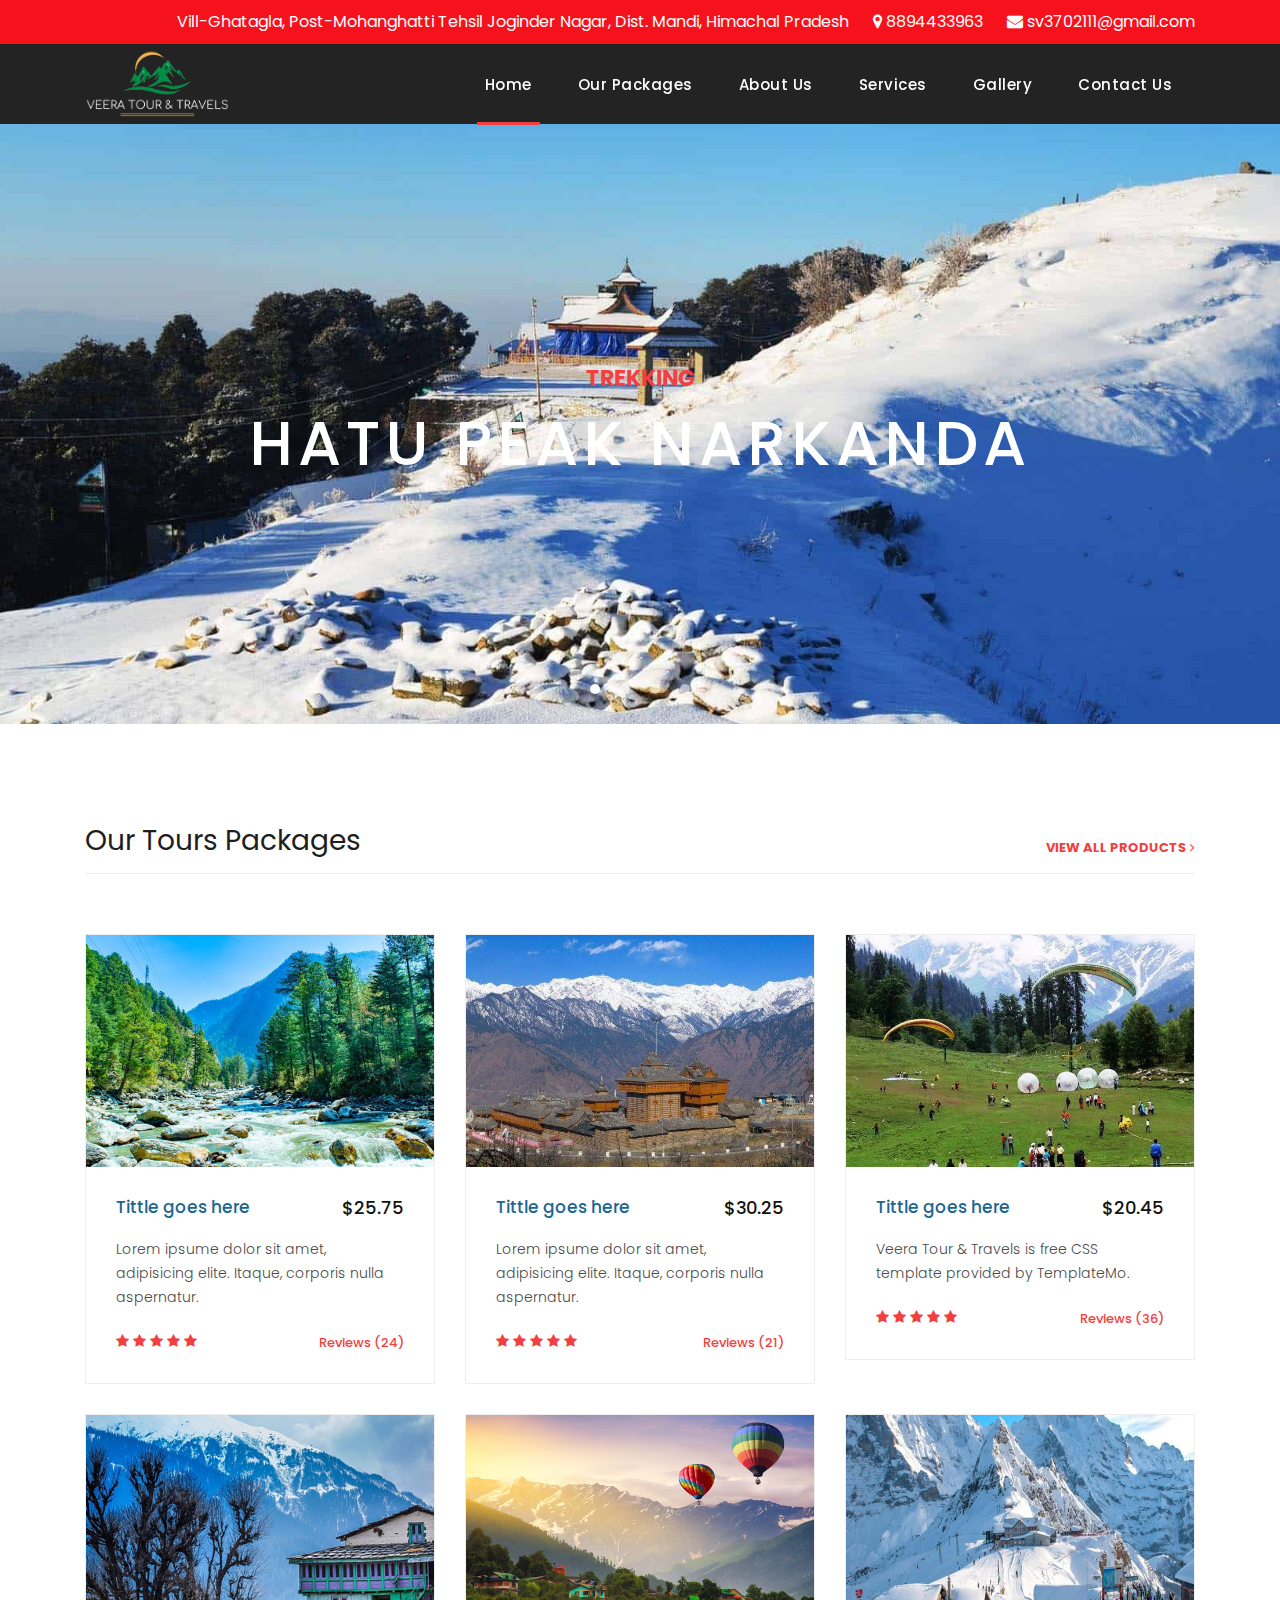
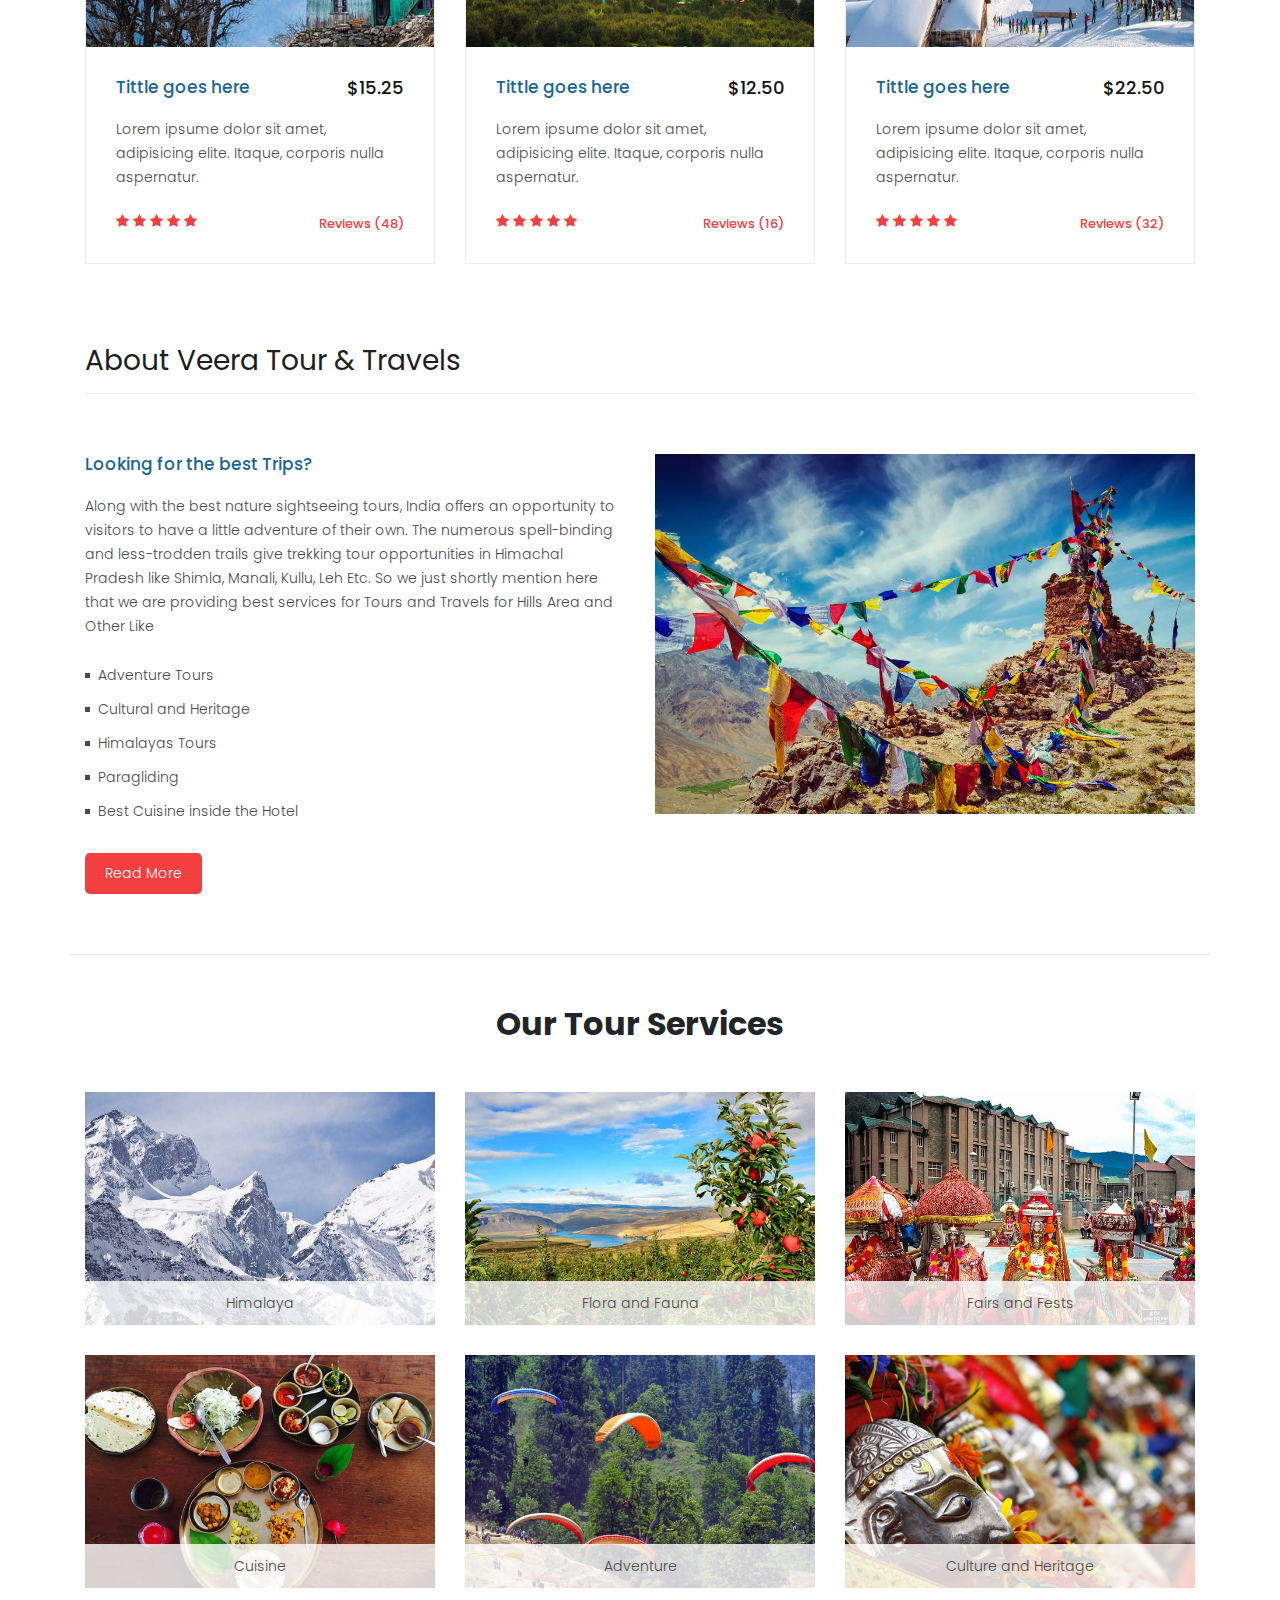
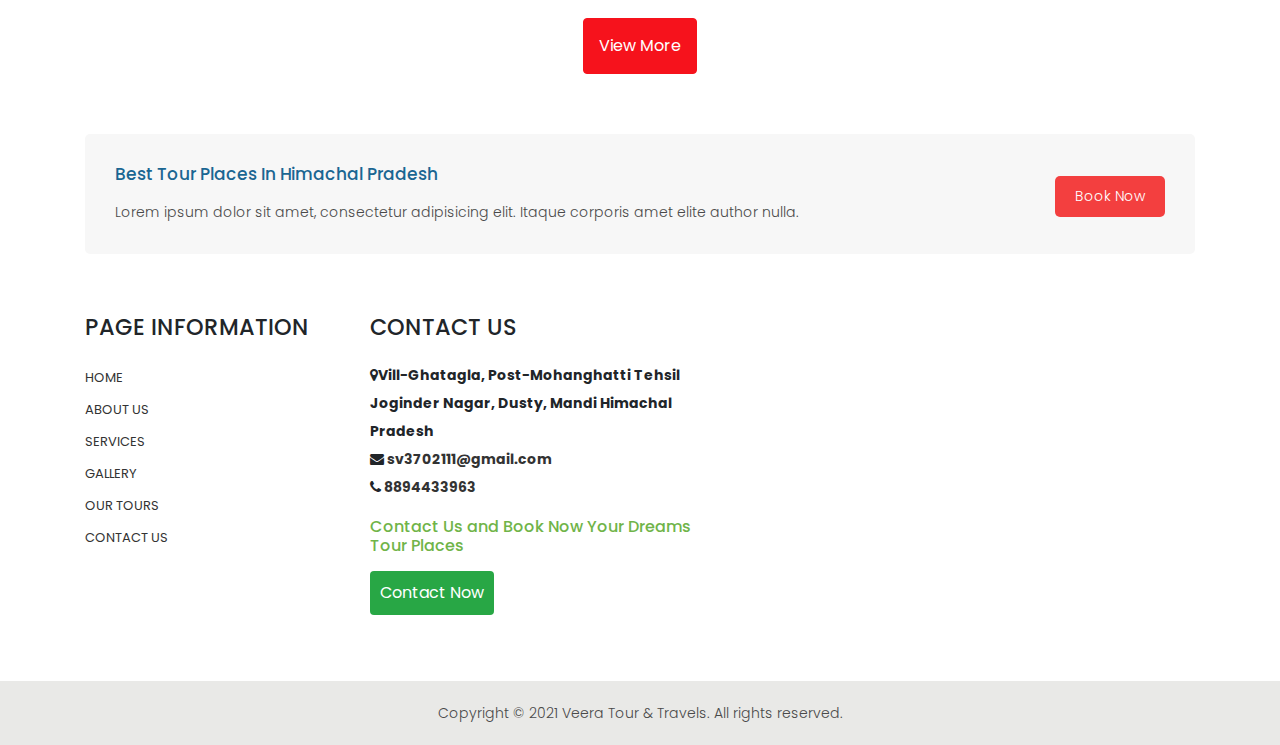
<file: index.html>
<!DOCTYPE html>
<html lang="en">

  <head>

    <meta charset="utf-8">
    <meta name="viewport" content="width=device-width, initial-scale=1, shrink-to-fit=no">
    <meta name="description" content="">
    <meta name="author" content="">
    <link href="https://fonts.googleapis.com/css?family=Poppins:100,200,300,400,500,600,700,800,900&display=swap" rel="stylesheet">

    <title>Veera Tour & Travels</title>

    <!-- Bootstrap core CSS -->
    <link href="vendor/bootstrap/css/bootstrap.min.css" rel="stylesheet">
    <!-- Additional CSS Files -->
    <link rel="stylesheet" href="assets/css/fontawesome.css">
    <link rel="stylesheet" href="assets/css/templatemo-sixteen.css">
    <link rel="stylesheet" href="assets/css/owl.css">

  </head>

  <body>

    <!-- ***** Preloader Start ***** -->
    <div id="preloader">
        <div class="jumper">
            <div></div>
            <div></div>
            <div></div>
        </div>
    </div>  
    <!-- ***** Preloader End ***** -->

    <!-- Header -->
<div class="header-top">
  <div class="container">
    <div class="row">
      <div class="col-12 col-sm-12 col-md-12 col-lg-12">
        <ul>
        <li><i class="fa fa-phone-alt"></i>Vill-Ghatagla, Post-Mohanghatti Tehsil Joginder Nagar, Dist. Mandi, Himachal Pradesh</li>
        <li><a href="tel:8894433963"><i class="fa fa-map-marker"></i> 8894433963</a></li>
        <li><a href="mailto:sv3702111@gmail.com"><i class="fa fa-envelope"></i> sv3702111@gmail.com</a> </li>
        </ul>
      </div>
    </div>
  </div>
</div>


    <header class="">
      <nav class="navbar navbar-expand-lg">
        <div class="container">
          <a class="navbar-brand" href="index.html"><img src="assets/images/vtt_logo.png" alt="Veera Tour and Travels"></a>
          <button class="navbar-toggler" type="button" data-toggle="collapse" data-target="#navbarResponsive" aria-controls="navbarResponsive" aria-expanded="false" aria-label="Toggle navigation">
            <span class="navbar-toggler-icon"></span>
          </button>
          <div class="collapse navbar-collapse" id="navbarResponsive">
            <ul class="navbar-nav ml-auto">
              <li class="nav-item active">
                <a class="nav-link" href="index.html">Home
                  <span class="sr-only">(current)</span>
                </a>
              </li> 
              <li class="nav-item">
                <a class="nav-link" href="products.html">Our Packages</a>
              </li>
              <li class="nav-item">
                <a class="nav-link" href="about.html">About Us</a>
              </li>
              <li class="nav-item">
                <a class="nav-link" href="services.html">Services</a>
              </li>
              <li class="nav-item">
                <a class="nav-link" href="gallery.html">Gallery</a>
              </li>
              <li class="nav-item">
                <a class="nav-link" href="contact.html">Contact Us</a>
              </li>
            </ul>
          </div>
        </div>
      </nav>
    </header>

    <!-- Page Content -->
    <!-- Banner Starts Here -->
    <div class="banner header-text">
      <div class="owl-banner owl-carousel">
          <div class="banner-item-01">
          <div class="text-content">
            <h4>Trekking</h4>
            <h2>Hatu Peak Narkanda</h2>
          </div>
        </div>
        <div class="banner-item-04">
          <div class="text-content">
            <h4>Himachal</h4>
            <h2>Culture and Heritage</h2>
          </div>
        </div>
        <div class="banner-item-02">
          <div class="text-content">
            <h4>Best</h4>
            <h2>Adventure Tours</h2>
          </div>
        </div>
        <div class="banner-item-03">
          <div class="text-content">
            <h4>Kullu</h4>
            <h2>Paragliding</h2>
          </div>
        </div>
      
      </div>
    </div>
    <!-- Banner Ends Here -->

    <div class="latest-products">
      <div class="container">
        <div class="row">
          <div class="col-md-12">
            <div class="section-heading">
              <h2>Our Tours Packages</h2>
              <a href="products.html">View all products <i class="fa fa-angle-right"></i></a>
            </div>
          </div>
          <div class="col-md-4">
            <div class="product-item">
              <a href="#"><img src="assets/images/product_01.jpg" alt=""></a>
              <div class="down-content">
                <a href="#"><h4>Tittle goes here</h4></a>
                <h6>$25.75</h6>
                <p>Lorem ipsume dolor sit amet, adipisicing elite. Itaque, corporis nulla aspernatur.</p>
                <ul class="stars">
                  <li><i class="fa fa-star"></i></li>
                  <li><i class="fa fa-star"></i></li>
                  <li><i class="fa fa-star"></i></li>
                  <li><i class="fa fa-star"></i></li>
                  <li><i class="fa fa-star"></i></li>
                </ul>
                <span>Reviews (24)</span>
              </div>
            </div>
          </div>
          <div class="col-md-4">
            <div class="product-item">
              <a href="#"><img src="assets/images/product_02.jpg" alt=""></a>
              <div class="down-content">
                <a href="#"><h4>Tittle goes here</h4></a>
                <h6>$30.25</h6>
                <p>Lorem ipsume dolor sit amet, adipisicing elite. Itaque, corporis nulla aspernatur.</p>
                <ul class="stars">
                  <li><i class="fa fa-star"></i></li>
                  <li><i class="fa fa-star"></i></li>
                  <li><i class="fa fa-star"></i></li>
                  <li><i class="fa fa-star"></i></li>
                  <li><i class="fa fa-star"></i></li>
                </ul>
                <span>Reviews (21)</span>
              </div>
            </div>
          </div>
          <div class="col-md-4">
            <div class="product-item">
              <a href="#"><img src="assets/images/product_03.jpg" alt=""></a>
              <div class="down-content">
                <a href="#"><h4>Tittle goes here</h4></a>
                <h6>$20.45</h6>
                <p>Veera Tour &amp; Travels is free CSS template provided by TemplateMo.</p>
                <ul class="stars">
                  <li><i class="fa fa-star"></i></li>
                  <li><i class="fa fa-star"></i></li>
                  <li><i class="fa fa-star"></i></li>
                  <li><i class="fa fa-star"></i></li>
                  <li><i class="fa fa-star"></i></li>
                </ul>
                <span>Reviews (36)</span>
              </div>
            </div>
          </div>
          <div class="col-md-4">
            <div class="product-item">
              <a href="#"><img src="assets/images/product_04.jpg" alt=""></a>
              <div class="down-content">
                <a href="#"><h4>Tittle goes here</h4></a>
                <h6>$15.25</h6>
                <p>Lorem ipsume dolor sit amet, adipisicing elite. Itaque, corporis nulla aspernatur.</p>
                <ul class="stars">
                  <li><i class="fa fa-star"></i></li>
                  <li><i class="fa fa-star"></i></li>
                  <li><i class="fa fa-star"></i></li>
                  <li><i class="fa fa-star"></i></li>
                  <li><i class="fa fa-star"></i></li>
                </ul>
                <span>Reviews (48)</span>
              </div>
            </div>
          </div>
          <div class="col-md-4">
            <div class="product-item">
              <a href="#"><img src="assets/images/product_05.jpg" alt=""></a>
              <div class="down-content">
                <a href="#"><h4>Tittle goes here</h4></a>
                <h6>$12.50</h6>
                <p>Lorem ipsume dolor sit amet, adipisicing elite. Itaque, corporis nulla aspernatur.</p>
                <ul class="stars">
                  <li><i class="fa fa-star"></i></li>
                  <li><i class="fa fa-star"></i></li>
                  <li><i class="fa fa-star"></i></li>
                  <li><i class="fa fa-star"></i></li>
                  <li><i class="fa fa-star"></i></li>
                </ul>
                <span>Reviews (16)</span>
              </div>
            </div>
          </div>
          <div class="col-md-4">
            <div class="product-item">
              <a href="#"><img src="assets/images/product_06.jpg" alt=""></a>
              <div class="down-content">
                <a href="#"><h4>Tittle goes here</h4></a>
                <h6>$22.50</h6>
                <p>Lorem ipsume dolor sit amet, adipisicing elite. Itaque, corporis nulla aspernatur.</p>
                <ul class="stars">
                  <li><i class="fa fa-star"></i></li>
                  <li><i class="fa fa-star"></i></li>
                  <li><i class="fa fa-star"></i></li>
                  <li><i class="fa fa-star"></i></li>
                  <li><i class="fa fa-star"></i></li>
                </ul>
                <span>Reviews (32)</span>
              </div>
            </div>
          </div>
        </div>
      </div>
    </div>

    <div class="best-features">
      <div class="container">
        <div class="row">
          <div class="col-md-12">
            <div class="section-heading">
              <h2>About Veera Tour &amp; Travels</h2>
            </div>
          </div>
          <div class="col-md-6">
            <div class="left-content">
              <h4>Looking for the best Trips?</h4>
              <p>Along with the best nature sightseeing tours, India offers an opportunity to visitors to have a little adventure of their own. The numerous spell-binding and less-trodden trails give trekking tour opportunities in Himachal Pradesh like Shimla, Manali, Kullu, Leh Etc. So we just shortly mention here that we are providing best services for Tours and Travels for Hills Area and Other Like</p>
              <ul class="featured-list">
                <li><a href="#">Adventure Tours</a></li>
                <li><a href="#">Cultural and Heritage</a></li>
                <li><a href="#">Himalayas Tours</a></li>
                <li><a href="#">Paragliding</a></li>
                <li><a href="#">Best Cuisine inside the Hotel</a></li>
              </ul>
              <a href="about.html" class="filled-button">Read More</a>
            </div>
          </div>
          <div class="col-md-6">
            <div class="right-image">
              <img src="assets/images/feature-image.jpg" alt="">
            </div>
          </div>
        </div>
      </div>
    </div>


    <div class="container">
<div class="visa-stamping">
  <h2 class="text-center mb-5">Our Tour Services</h2>
  <div class="row">
    <div class="col-12 col-sm-12 col-md-12 col-lg-4">
      <div class="visa-stamp-box">
        <img src="assets/images/services/himalaya.jpg" alt="Gallery">
        <p class="visa-stamp-caption">Himalaya</p>
      </div>
    </div>

    <div class="col-12 col-sm-12 col-md-12 col-lg-4">
      <div class="visa-stamp-box">
        <img src="assets/images/services/flora.jpg" alt="Gallery">
        <p class="visa-stamp-caption">Flora and Fauna</p>
      </div>
    </div>

    <div class="col-12 col-sm-12 col-md-12 col-lg-4">
      <div class="visa-stamp-box">
        <img src="assets/images/services/fairs.jpg" alt="Gallery">
        <p class="visa-stamp-caption">Fairs and Fests</p>
      </div>
    </div>


    <div class="col-12 col-sm-12 col-md-12 col-lg-4">
      <div class="visa-stamp-box">
        <img src="assets/images/services/cuisine.jpg" alt="Gallery">
        <p class="visa-stamp-caption">Cuisine</p>
      </div>
    </div>


    <div class="col-12 col-sm-12 col-md-12 col-lg-4">
      <div class="visa-stamp-box">
        <img src="assets/images/services/adventure.jpg" alt="Usvisa Stamping">
        <p class="visa-stamp-caption">Adventure</p>
      </div>
    </div>


    <div class="col-12 col-sm-12 col-md-12 col-lg-4">
      <div class="visa-stamp-box">
        <img src="assets/images/services/culture.jpg" alt="Usvisa Stamping">
        <p class="visa-stamp-caption">Culture and Heritage</p>
      </div>
    </div>

  </div>

  <div class="btn btn-success view-more"><a href="contact.html">View More</a></div>

</div>
</div>



    <div class="call-to-action">
      <div class="container">
        <div class="row">
          <div class="col-md-12">
            <div class="inner-content">
              <div class="row">
                <div class="col-md-8">
                  <h4>Best Tour Places In Himachal Pradesh</h4>
                  <p>Lorem ipsum dolor sit amet, consectetur adipisicing elit. Itaque corporis amet elite author nulla.</p>
                </div>
                <div class="col-md-4">
                  <a href="contact.html" class="filled-button">Book Now</a>
                </div>
              </div>
            </div>
          </div>
        </div>
      </div>
    </div>


<footer>
  <div class="container">
    <div class="row">
      <div class="col-12 col-sm-12 col-md-12 col-lg-3">
        <div class="footer-first">
          <h4>Page Information</h4>
          <ul>
            <li><a href="#">HOME</a></li>
            <li><a href="#">ABOUT US</a></li>
            <li><a href="#">SERVICES</a></li>
            <li><a href="#">GALLERY</a></li>
            <li><a href="#">OUR TOURS</a></li>
            <li><a href="#">CONTACT US</a></li>
            
          </ul>
        </div>

      </div>
    
      <div class="col-12 col-sm-12 col-md-12 col-lg-4">
      <div class="footer-second">
          <h4>Contact Us</h4>
          <ul>
            <li><i class="fa fa-map-marker"></i>Vill-Ghatagla, Post-Mohanghatti Tehsil Joginder Nagar, Dusty, Mandi Himachal Pradesh</li>
            <li><i class="fa fa-envelope"></i> <a href="mailto:sv3702111@gmail.com">sv3702111@gmail.com</a></li>
            <li><i class="fa fa-phone"></i> <a href="tel:8894433963">8894433963</a></li>
          </ul>
          <h5>Contact Us and Book Now Your Dreams Tour Places </h5>
          <a href="contact.html"><button class="btn-success rounded cn">Contact Now</button></a>
        </div>
      </div>

      <div class="col-12 col-sm-12 col-md-12 col-lg-4 offset-lg-1">
        <div class="footer-third">
          <iframe src="https://www.google.com/maps/embed?pb=!1m18!1m12!1m3!1d3383.9050570594554!2d76.78524591548353!3d31.990589130972044!2m3!1f0!2f0!3f0!3m2!1i1024!2i768!4f13.1!3m3!1m2!1s0x3904c05a87a3100d%3A0x46a6e420adb3f36b!2sSub%20Post%20Office!5e0!3m2!1sen!2sin!4v1609665041562!5m2!1sen!2sin" width="600" height="450" frameborder="0" style="border:0;" allowfullscreen="" aria-hidden="false" tabindex="0"></iframe>
        </div>
      </div>


    </div>
  </div>
</footer>
  
<div id="footer-bottom">
  <div class="container">
    <p>Copyright © 2021 Veera Tour & Travels. All rights reserved.</p>
  </div>
</div>  
 


    <!-- Bootstrap core JavaScript -->
    <script src="vendor/jquery/jquery.min.js"></script>
    <script src="vendor/bootstrap/js/bootstrap.bundle.min.js"></script>


    <!-- Additional Scripts -->
    <script src="assets/js/custom.js"></script>
    <script src="assets/js/owl.js"></script>
    <script src="assets/js/slick.js"></script>
    <script src="assets/js/isotope.js"></script>
    <script src="assets/js/accordions.js"></script>


    <script language = "text/Javascript"> 
      cleared[0] = cleared[1] = cleared[2] = 0; //set a cleared flag for each field
      function clearField(t){                   //declaring the array outside of the
      if(! cleared[t.id]){                      // function makes it static and global
          cleared[t.id] = 1;  // you could use true and false, but that's more typing
          t.value='';         // with more chance of typos
          t.style.color='#fff';
          }
      }
    </script>


  </body>

</html>
</file>
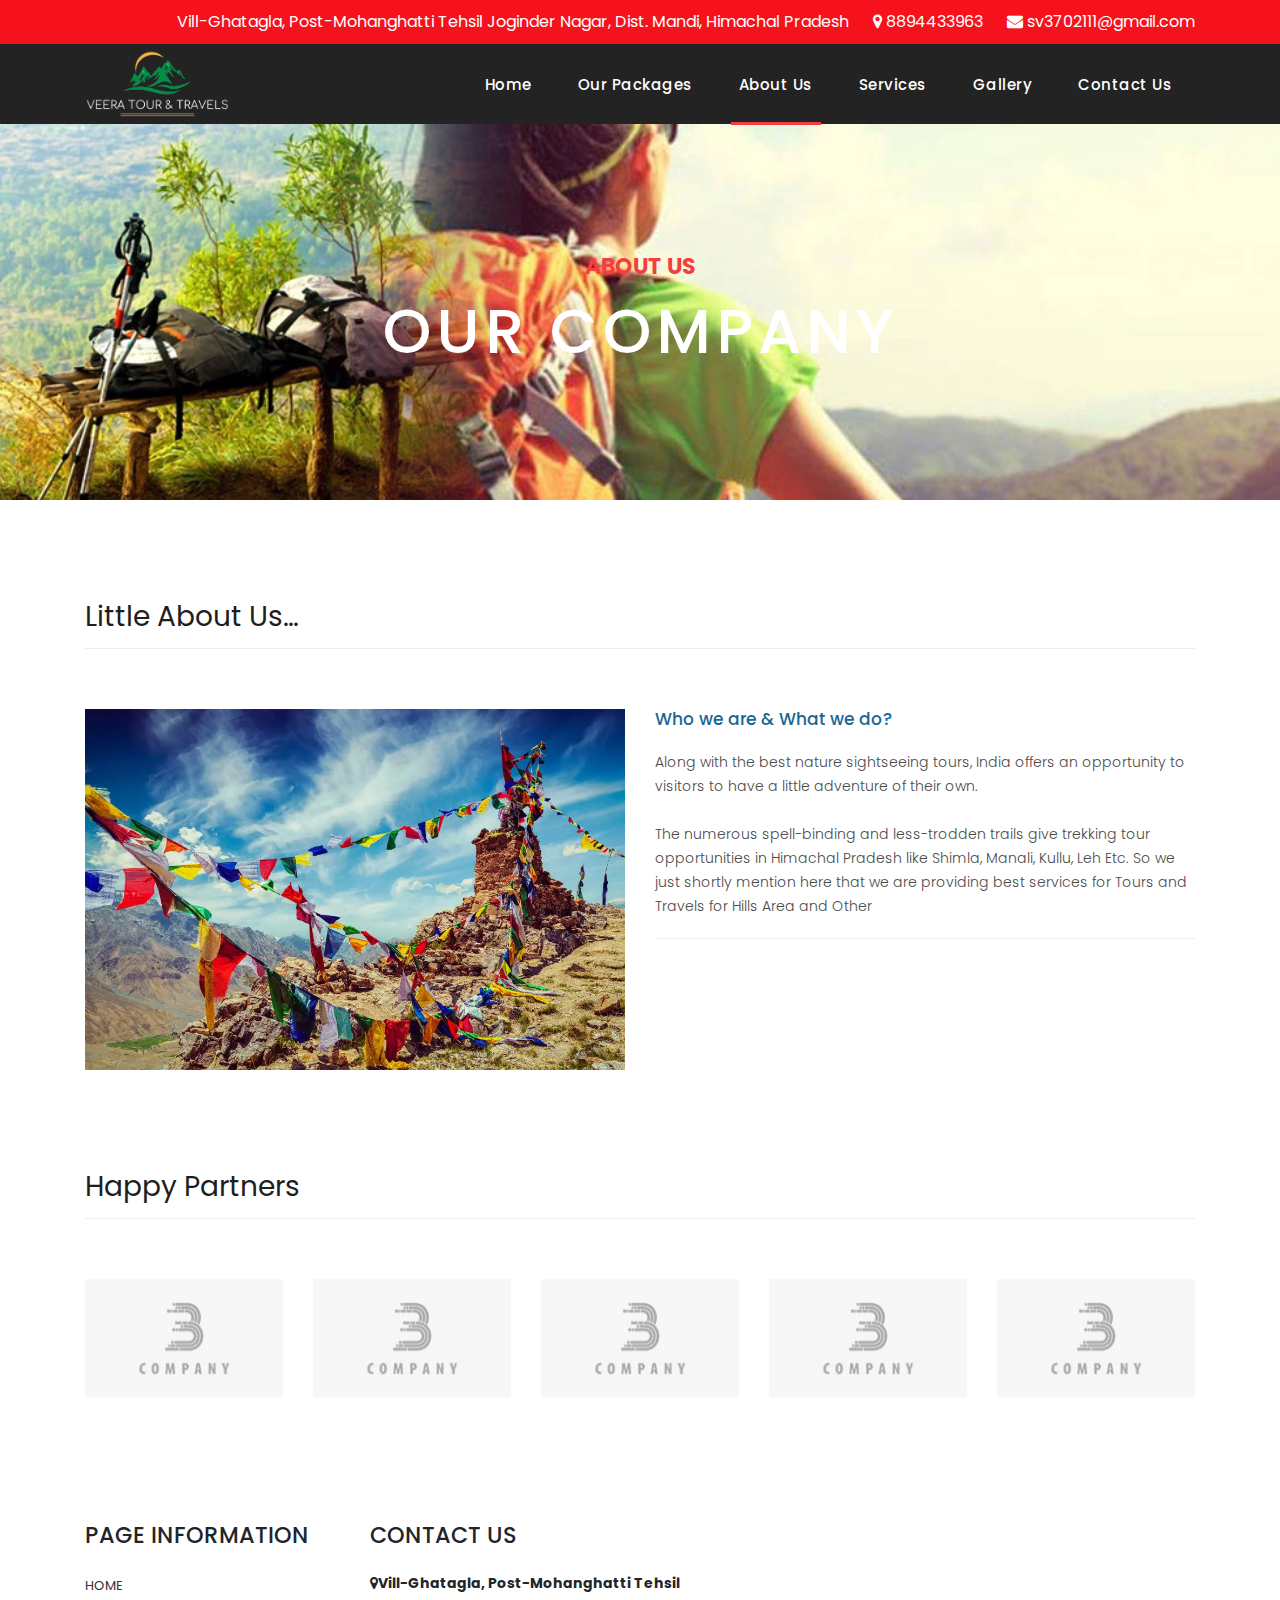
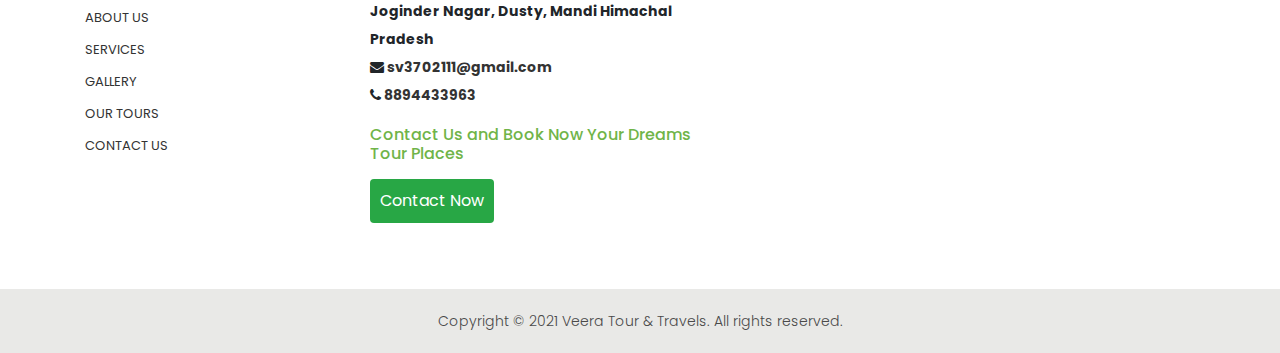
<file: about.html>
<!DOCTYPE html>
<html lang="en">

  <head>

    <meta charset="utf-8">
    <meta name="viewport" content="width=device-width, initial-scale=1, shrink-to-fit=no">
    <meta name="description" content="">
    <meta name="author" content="">
    <link href="https://fonts.googleapis.com/css?family=Poppins:100,200,300,400,500,600,700,800,900&display=swap" rel="stylesheet">

    <title>Veera Website</title>

    <!-- Bootstrap core CSS -->
    <link href="vendor/bootstrap/css/bootstrap.min.css" rel="stylesheet">
<!--

TemplateMo 546 Veera Tour &amp; Travels

https://templatemo.com/tm-546-sixteen-clothing

-->

    <!-- Additional CSS Files -->
    <link rel="stylesheet" href="assets/css/fontawesome.css">
    <link rel="stylesheet" href="assets/css/templatemo-sixteen.css">
    <link rel="stylesheet" href="assets/css/owl.css">

  </head>

  <body>

    <!-- ***** Preloader Start ***** -->
    <div id="preloader">
        <div class="jumper">
            <div></div>
            <div></div>
            <div></div>
        </div>
    </div>  
    <!-- ***** Preloader End ***** -->

      <!-- Header -->
<div class="header-top">
  <div class="container">
    <div class="row">
      <div class="col-12 col-sm-12 col-md-12 col-lg-12">
        <ul>
        <li><i class="fa fa-phone-alt"></i>Vill-Ghatagla, Post-Mohanghatti Tehsil Joginder Nagar, Dist. Mandi, Himachal Pradesh</li>
        <li><a href="tel:8894433963"><i class="fa fa-map-marker"></i> 8894433963</a></li>
        <li><a href="mailto:sv3702111@gmail.com"><i class="fa fa-envelope"></i> sv3702111@gmail.com</a> </li>
        </ul>
      </div>
    </div>
  </div>
</div>


    <header class="">
      <nav class="navbar navbar-expand-lg">
        <div class="container">
          <a class="navbar-brand" href="index.html"><img src="assets/images/vtt_logo.png" alt="Veera Tour and Travels"></a>
          <button class="navbar-toggler" type="button" data-toggle="collapse" data-target="#navbarResponsive" aria-controls="navbarResponsive" aria-expanded="false" aria-label="Toggle navigation">
            <span class="navbar-toggler-icon"></span>
          </button>
          <div class="collapse navbar-collapse" id="navbarResponsive">
            <ul class="navbar-nav ml-auto">
              <li class="nav-item">
                <a class="nav-link" href="index.html">Home</a>
              </li> 
              <li class="nav-item">
                <a class="nav-link" href="products.html">Our Packages</a>
              </li>
              <li class="nav-item active">
                <a class="nav-link" href="about.html">About Us
                  <span class="sr-only">(current)</span>
                </a>
              </li>
              <li class="nav-item">
                <a class="nav-link" href="services.html">Services</a>
              </li>
              <li class="nav-item">
                <a class="nav-link" href="gallery.html">Gallery</a>
              </li>
              <li class="nav-item">
                <a class="nav-link" href="contact.html">Contact Us</a>
              </li>
            </ul>
          </div>
        </div>
      </nav>
    </header>

    <!-- Page Content -->
    <div class="page-heading about-heading header-text">
      <div class="container">
        <div class="row">
          <div class="col-md-12">
            <div class="text-content">
              <h4>about us</h4>
              <h2>our company</h2>
            </div>
          </div>
        </div>
      </div>
    </div>


    <div class="best-features about-features">
      <div class="container">
        <div class="row">
          <div class="col-md-12">
            <div class="section-heading">
              <h2>Little About Us...</h2>
            </div>
          </div>
          <div class="col-md-6">
            <div class="right-image">
              <img src="assets/images/feature-image.jpg" alt="">
            </div>
          </div>
          <div class="col-md-6">
            <div class="left-content">
              <h4>Who we are &amp; What we do?</h4>
              <p>Along with the best nature sightseeing tours, India offers an opportunity to visitors to have a little adventure of their own. <br><br>The numerous spell-binding and less-trodden trails give trekking tour opportunities in Himachal Pradesh like Shimla, Manali, Kullu, Leh Etc. So we just shortly mention here that we are providing best services for Tours and Travels for Hills Area and Other</p>
            
            </div>
          </div>
        </div>
      </div>
    </div>

    
   


   


    <div class="happy-clients">
      <div class="container">
        <div class="row">
          <div class="col-md-12">
            <div class="section-heading">
              <h2>Happy Partners</h2>
            </div>
          </div>
          <div class="col-md-12">
            <div class="owl-clients owl-carousel">
              <div class="client-item">
                <img src="assets/images/client-01.png" alt="1">
              </div>
              
              <div class="client-item">
                <img src="assets/images/client-01.png" alt="2">
              </div>
              
              <div class="client-item">
                <img src="assets/images/client-01.png" alt="3">
              </div>
              
              <div class="client-item">
                <img src="assets/images/client-01.png" alt="4">
              </div>
              
              <div class="client-item">
                <img src="assets/images/client-01.png" alt="5">
              </div>
              
              <div class="client-item">
                <img src="assets/images/client-01.png" alt="6">
              </div>
            </div>
          </div>
        </div>
      </div>
    </div>

    
    <footer>
  <div class="container">
    <div class="row">
      <div class="col-12 col-sm-12 col-md-12 col-lg-3">
        <div class="footer-first">
          <h4>Page Information</h4>
          <ul>
            <li><a href="#">HOME</a></li>
            <li><a href="#">ABOUT US</a></li>
            <li><a href="#">SERVICES</a></li>
            <li><a href="#">GALLERY</a></li>
            <li><a href="#">OUR TOURS</a></li>
            <li><a href="#">CONTACT US</a></li>
            
          </ul>
        </div>

      </div>
    
      <div class="col-12 col-sm-12 col-md-12 col-lg-4">
      <div class="footer-second">
          <h4>Contact Us</h4>
          <ul>
            <li><i class="fa fa-map-marker"></i>Vill-Ghatagla, Post-Mohanghatti Tehsil Joginder Nagar, Dusty, Mandi Himachal Pradesh</li>
            <li><i class="fa fa-envelope"></i> <a href="mailto:sv3702111@gmail.com">sv3702111@gmail.com</a></li>
            <li><i class="fa fa-phone"></i> <a href="tel:8894433963">8894433963</a></li>
          </ul>
          <h5>Contact Us and Book Now Your Dreams Tour Places </h5>
          <button class="btn-success rounded cn">Contact Now</button>
        </div>
      </div>

      <div class="col-12 col-sm-12 col-md-12 col-lg-4 offset-lg-1">
        <div class="footer-third">
          <iframe src="https://www.google.com/maps/embed?pb=!1m18!1m12!1m3!1d3383.9050570594554!2d76.78524591548353!3d31.990589130972044!2m3!1f0!2f0!3f0!3m2!1i1024!2i768!4f13.1!3m3!1m2!1s0x3904c05a87a3100d%3A0x46a6e420adb3f36b!2sSub%20Post%20Office!5e0!3m2!1sen!2sin!4v1609665041562!5m2!1sen!2sin" width="600" height="450" frameborder="0" style="border:0;" allowfullscreen="" aria-hidden="false" tabindex="0"></iframe>
        </div>
      </div>


    </div>
  </div>
</footer>
  
<div id="footer-bottom">
  <div class="container">
    <p>Copyright © 2021 Veera Tour & Travels. All rights reserved.</p>
  </div>
</div>  


    <!-- Bootstrap core JavaScript -->
    <script src="vendor/jquery/jquery.min.js"></script>
    <script src="vendor/bootstrap/js/bootstrap.bundle.min.js"></script>


    <!-- Additional Scripts -->
    <script src="assets/js/custom.js"></script>
    <script src="assets/js/owl.js"></script>
    <script src="assets/js/slick.js"></script>
    <script src="assets/js/isotope.js"></script>
    <script src="assets/js/accordions.js"></script>


    <script language = "text/Javascript"> 
      cleared[0] = cleared[1] = cleared[2] = 0; //set a cleared flag for each field
      function clearField(t){                   //declaring the array outside of the
      if(! cleared[t.id]){                      // function makes it static and global
          cleared[t.id] = 1;  // you could use true and false, but that's more typing
          t.value='';         // with more chance of typos
          t.style.color='#fff';
          }
      }
    </script>


  </body>

</html>
</file>
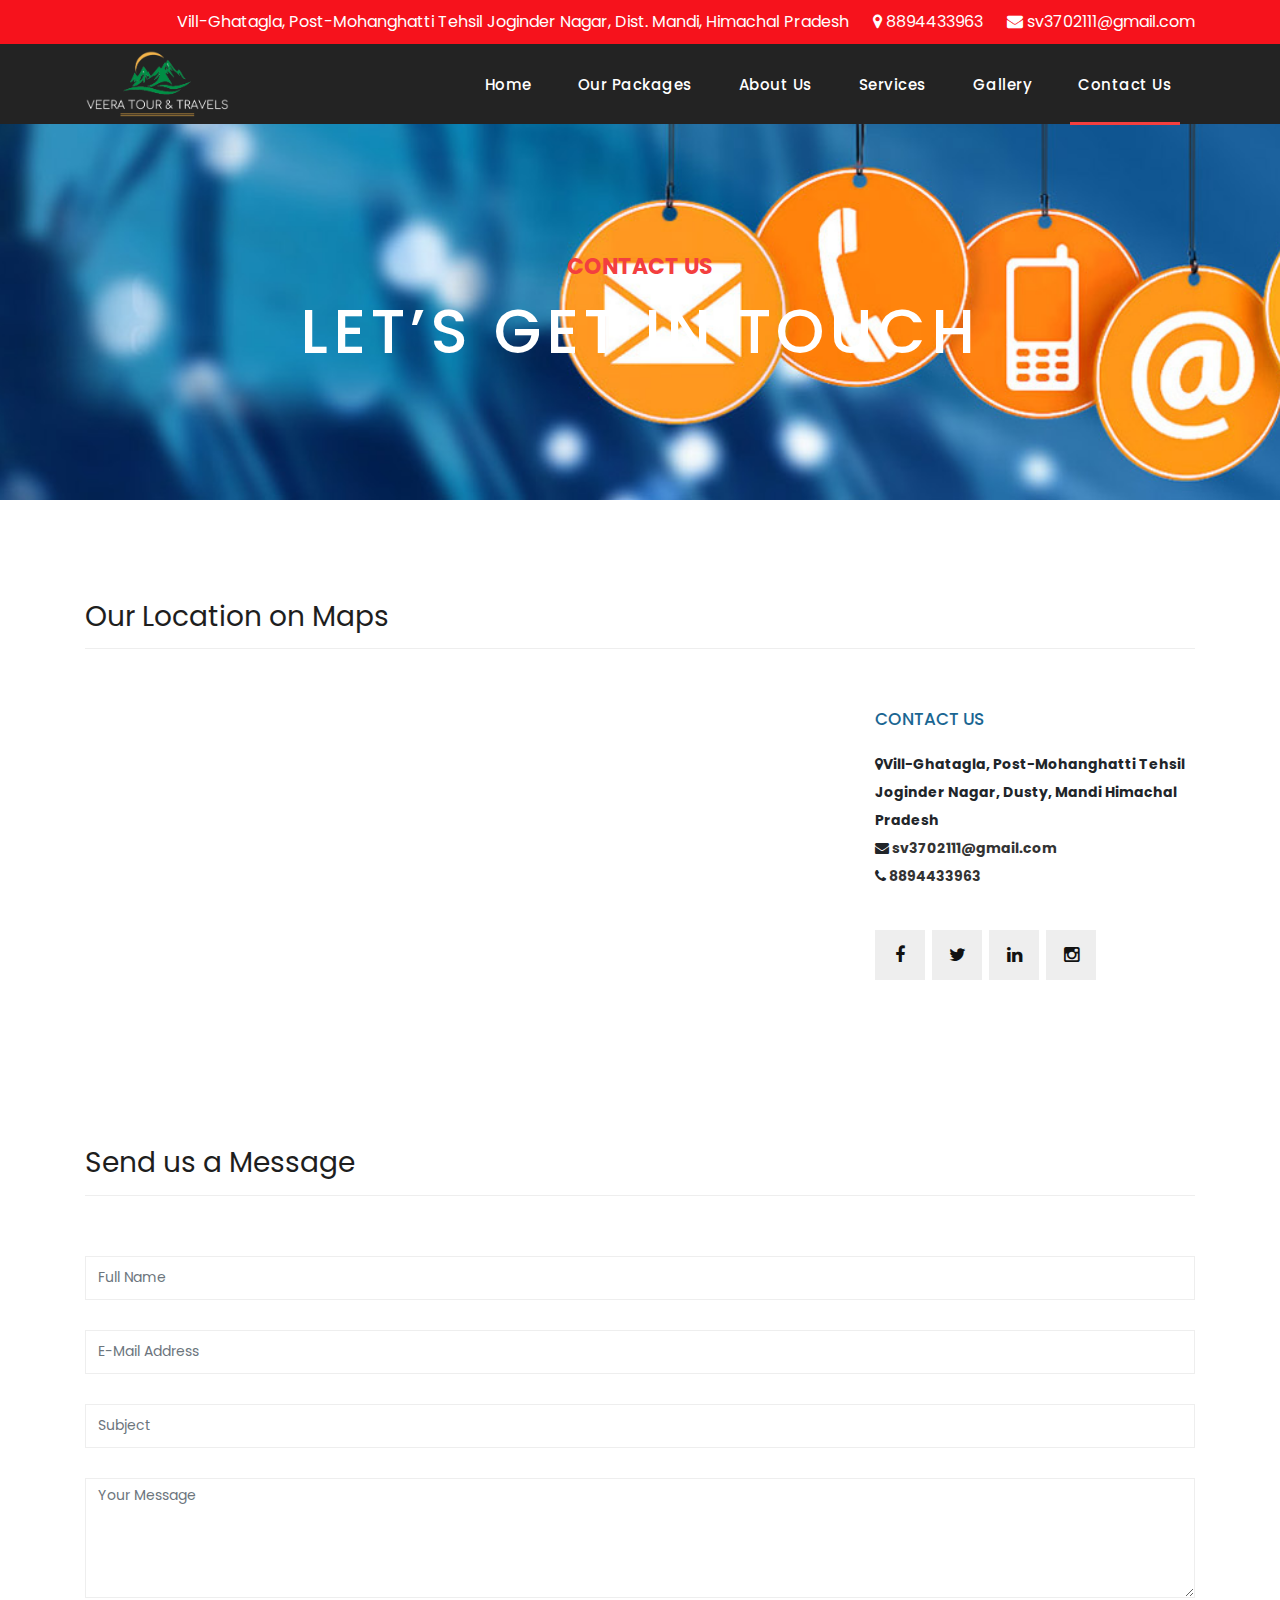
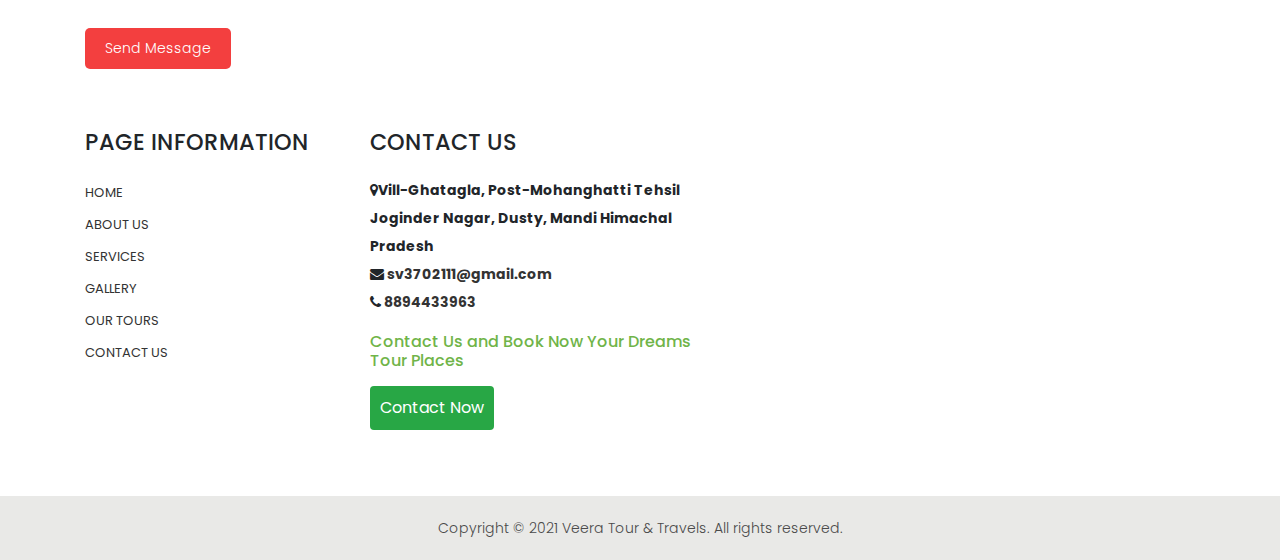
<file: contact.html>
<!DOCTYPE html>
<html lang="en">

  <head>

    <meta charset="utf-8">
    <meta name="viewport" content="width=device-width, initial-scale=1, shrink-to-fit=no">
    <meta name="description" content="">
    <meta name="author" content="">
    <link href="https://fonts.googleapis.com/css?family=Poppins:100,200,300,400,500,600,700,800,900&display=swap" rel="stylesheet">

    <title>Veera Tour &amp; Travels - Contact Page</title>

    <!-- Bootstrap core CSS -->
    <link href="vendor/bootstrap/css/bootstrap.min.css" rel="stylesheet">
<!--

TemplateMo 546 Veera Tour &amp; Travels

https://templatemo.com/tm-546-sixteen-clothing

-->

    <!-- Additional CSS Files -->
    <link rel="stylesheet" href="assets/css/fontawesome.css">
    <link rel="stylesheet" href="assets/css/templatemo-sixteen.css">
    <link rel="stylesheet" href="assets/css/owl.css">

  </head>

  <body>

    <!-- ***** Preloader Start ***** -->
    <div id="preloader">
        <div class="jumper">
            <div></div>
            <div></div>
            <div></div>
        </div>
    </div>  
    <!-- ***** Preloader End ***** -->

      <!-- Header -->
<div class="header-top">
  <div class="container">
    <div class="row">
      <div class="col-12 col-sm-12 col-md-12 col-lg-12">
        <ul>
        <li><i class="fa fa-phone-alt"></i>Vill-Ghatagla, Post-Mohanghatti Tehsil Joginder Nagar, Dist. Mandi, Himachal Pradesh</li>
        <li><a href="tel:8894433963"><i class="fa fa-map-marker"></i> 8894433963</a></li>
        <li><a href="mailto:sv3702111@gmail.com"><i class="fa fa-envelope"></i> sv3702111@gmail.com</a> </li>
        </ul>
      </div>
    </div>
  </div>
</div>


    <header class="">
      <nav class="navbar navbar-expand-lg">
        <div class="container">
          <a class="navbar-brand" href="index.html"><img src="assets/images/vtt_logo.png" alt="Veera Tour and Travels"></a>
          <button class="navbar-toggler" type="button" data-toggle="collapse" data-target="#navbarResponsive" aria-controls="navbarResponsive" aria-expanded="false" aria-label="Toggle navigation">
            <span class="navbar-toggler-icon"></span>
          </button>
          <div class="collapse navbar-collapse" id="navbarResponsive">
            <ul class="navbar-nav ml-auto">
              <li class="nav-item">
                <a class="nav-link" href="index.html">Home</a>
              </li> 
              <li class="nav-item">
                <a class="nav-link" href="products.html">Our Packages</a>
              </li>
              <li class="nav-item">
                <a class="nav-link" href="about.html">About Us</a>
              </li>
              <li class="nav-item">
                <a class="nav-link" href="services.html">Services</a>
              </li>
              <li class="nav-item">
                <a class="nav-link" href="gallery.html">Gallery</a>
              </li>
              <li class="nav-item active">
                <a class="nav-link" href="contact.html">Contact Us
                   <span class="sr-only">(current)</span>
                </a>
              </li>
            </ul>
          </div>
        </div>
      </nav>
    </header>

    <!-- Page Content -->
    <div class="page-heading contact-heading header-text">
      <div class="container">
        <div class="row">
          <div class="col-md-12">
            <div class="text-content">
              <h4>contact us</h4>
              <h2>let’s get in touch</h2>
            </div>
          </div>
        </div>
      </div>
    </div>


    <div class="find-us">
      <div class="container">
        <div class="row">
          <div class="col-md-12">
            <div class="section-heading">
              <h2>Our Location on Maps</h2>
            </div>
          </div>
          <div class="col-md-8">
<!-- How to change your own map point
	1. Go to Google Maps
	2. Click on your location point
	3. Click "Share" and choose "Embed map" tab
	4. Copy only URL and paste it within the src="" field below
-->
            <div id="map">
              <iframe src="https://www.google.com/maps/embed?pb=!1m18!1m12!1m3!1d3383.9050570594554!2d76.78524591548353!3d31.990589130972044!2m3!1f0!2f0!3f0!3m2!1i1024!2i768!4f13.1!3m3!1m2!1s0x3904c05a87a3100d%3A0x46a6e420adb3f36b!2sSub%20Post%20Office!5e0!3m2!1sen!2sin!4v1609665041562!5m2!1sen!2sin" width="100%" height="330px" frameborder="0" style="border:0" allowfullscreen></iframe>
            </div>
          </div>
          <div class="col-md-4">
            <div class="left-content">
        
            <div class="footer-second">
          <h4>Contact Us</h4>
          <ul>
            <li><i class="fa fa-map-marker"></i>Vill-Ghatagla, Post-Mohanghatti Tehsil Joginder Nagar, Dusty, Mandi Himachal Pradesh</li>
            <li><i class="fa fa-envelope"></i> <a href="mailto:sv3702111@gmail.com">sv3702111@gmail.com</a></li>
            <li><i class="fa fa-phone"></i> <a href="tel:8894433963">8894433963</a></li>
          </ul>
          
        </div>

              <ul class="social-icons">
                <li><a href="#"><i class="fa fa-facebook"></i></a></li>
                <li><a href="#"><i class="fa fa-twitter"></i></a></li>
                <li><a href="#"><i class="fa fa-linkedin"></i></a></li>
                <li><a href="#"><i class="fa fa-instagram"></i></a></li>
              </ul>
            </div>
          </div>
        </div>
      </div>
    </div>

    
    <div class="send-message">
      <div class="container">
        <div class="row">
          <div class="col-md-12">
            <div class="section-heading">
              <h2>Send us a Message</h2>
            </div>
          </div>
          <div class="col-md-12">
            <div class="contact-form">
              <form id="contact" action="" method="post">
                <div class="row">
                  <div class="col-lg-12 col-md-12 col-sm-12">
                    <fieldset>
                      <input name="name" type="text" class="form-control" id="name" placeholder="Full Name" required="">
                    </fieldset>
                  </div>
                  <div class="col-lg-12 col-md-12 col-sm-12">
                    <fieldset>
                      <input name="email" type="text" class="form-control" id="email" placeholder="E-Mail Address" required="">
                    </fieldset>
                  </div>
                  <div class="col-lg-12 col-md-12 col-sm-12">
                    <fieldset>
                      <input name="subject" type="text" class="form-control" id="subject" placeholder="Subject" required="">
                    </fieldset>
                  </div>
                  <div class="col-lg-12">
                    <fieldset>
                      <textarea name="message" rows="6" class="form-control" id="message" placeholder="Your Message" required=""></textarea>
                    </fieldset>
                  </div>
                  <div class="col-lg-12">
                    <fieldset>
                      <button type="submit" id="form-submit" class="filled-button">Send Message</button>
                    </fieldset>
                  </div>
                </div>
              </form>
            </div>
          </div>
          
        </div>
      </div>
    </div>

    

    
    <footer>
  <div class="container">
    <div class="row">
      <div class="col-12 col-sm-12 col-md-12 col-lg-3">
        <div class="footer-first">
          <h4>Page Information</h4>
          <ul>
            <li><a href="#">HOME</a></li>
            <li><a href="#">ABOUT US</a></li>
            <li><a href="#">SERVICES</a></li>
            <li><a href="#">GALLERY</a></li>
            <li><a href="#">OUR TOURS</a></li>
            <li><a href="#">CONTACT US</a></li>
            
          </ul>
        </div>

      </div>
    
      <div class="col-12 col-sm-12 col-md-12 col-lg-4">
      <div class="footer-second">
          <h4>Contact Us</h4>
          <ul>
            <li><i class="fa fa-map-marker"></i>Vill-Ghatagla, Post-Mohanghatti Tehsil Joginder Nagar, Dusty, Mandi Himachal Pradesh</li>
            <li><i class="fa fa-envelope"></i> <a href="mailto:sv3702111@gmail.com">sv3702111@gmail.com</a></li>
            <li><i class="fa fa-phone"></i> <a href="tel:8894433963">8894433963</a></li>
          </ul>
          <h5>Contact Us and Book Now Your Dreams Tour Places </h5>
          <button class="btn-success rounded cn">Contact Now</button>
        </div>
      </div>

      <div class="col-12 col-sm-12 col-md-12 col-lg-4 offset-lg-1">
        <div class="footer-third">
          <iframe src="https://www.google.com/maps/embed?pb=!1m18!1m12!1m3!1d3383.9050570594554!2d76.78524591548353!3d31.990589130972044!2m3!1f0!2f0!3f0!3m2!1i1024!2i768!4f13.1!3m3!1m2!1s0x3904c05a87a3100d%3A0x46a6e420adb3f36b!2sSub%20Post%20Office!5e0!3m2!1sen!2sin!4v1609665041562!5m2!1sen!2sin" width="600" height="450" frameborder="0" style="border:0;" allowfullscreen="" aria-hidden="false" tabindex="0"></iframe>
        </div>
      </div>


    </div>
  </div>
</footer>
  
<div id="footer-bottom">
  <div class="container">
    <p>Copyright © 2021 Veera Tour & Travels. All rights reserved.</p>
  </div>
</div>  


    <!-- Bootstrap core JavaScript -->
    <script src="vendor/jquery/jquery.min.js"></script>
    <script src="vendor/bootstrap/js/bootstrap.bundle.min.js"></script>


    <!-- Additional Scripts -->
    <script src="assets/js/custom.js"></script>
    <script src="assets/js/owl.js"></script>
    <script src="assets/js/slick.js"></script>
    <script src="assets/js/isotope.js"></script>
    <script src="assets/js/accordions.js"></script>


    <script language = "text/Javascript"> 
      cleared[0] = cleared[1] = cleared[2] = 0; //set a cleared flag for each field
      function clearField(t){                   //declaring the array outside of the
      if(! cleared[t.id]){                      // function makes it static and global
          cleared[t.id] = 1;  // you could use true and false, but that's more typing
          t.value='';         // with more chance of typos
          t.style.color='#fff';
          }
      }
    </script>


  </body>

</html>
</file>
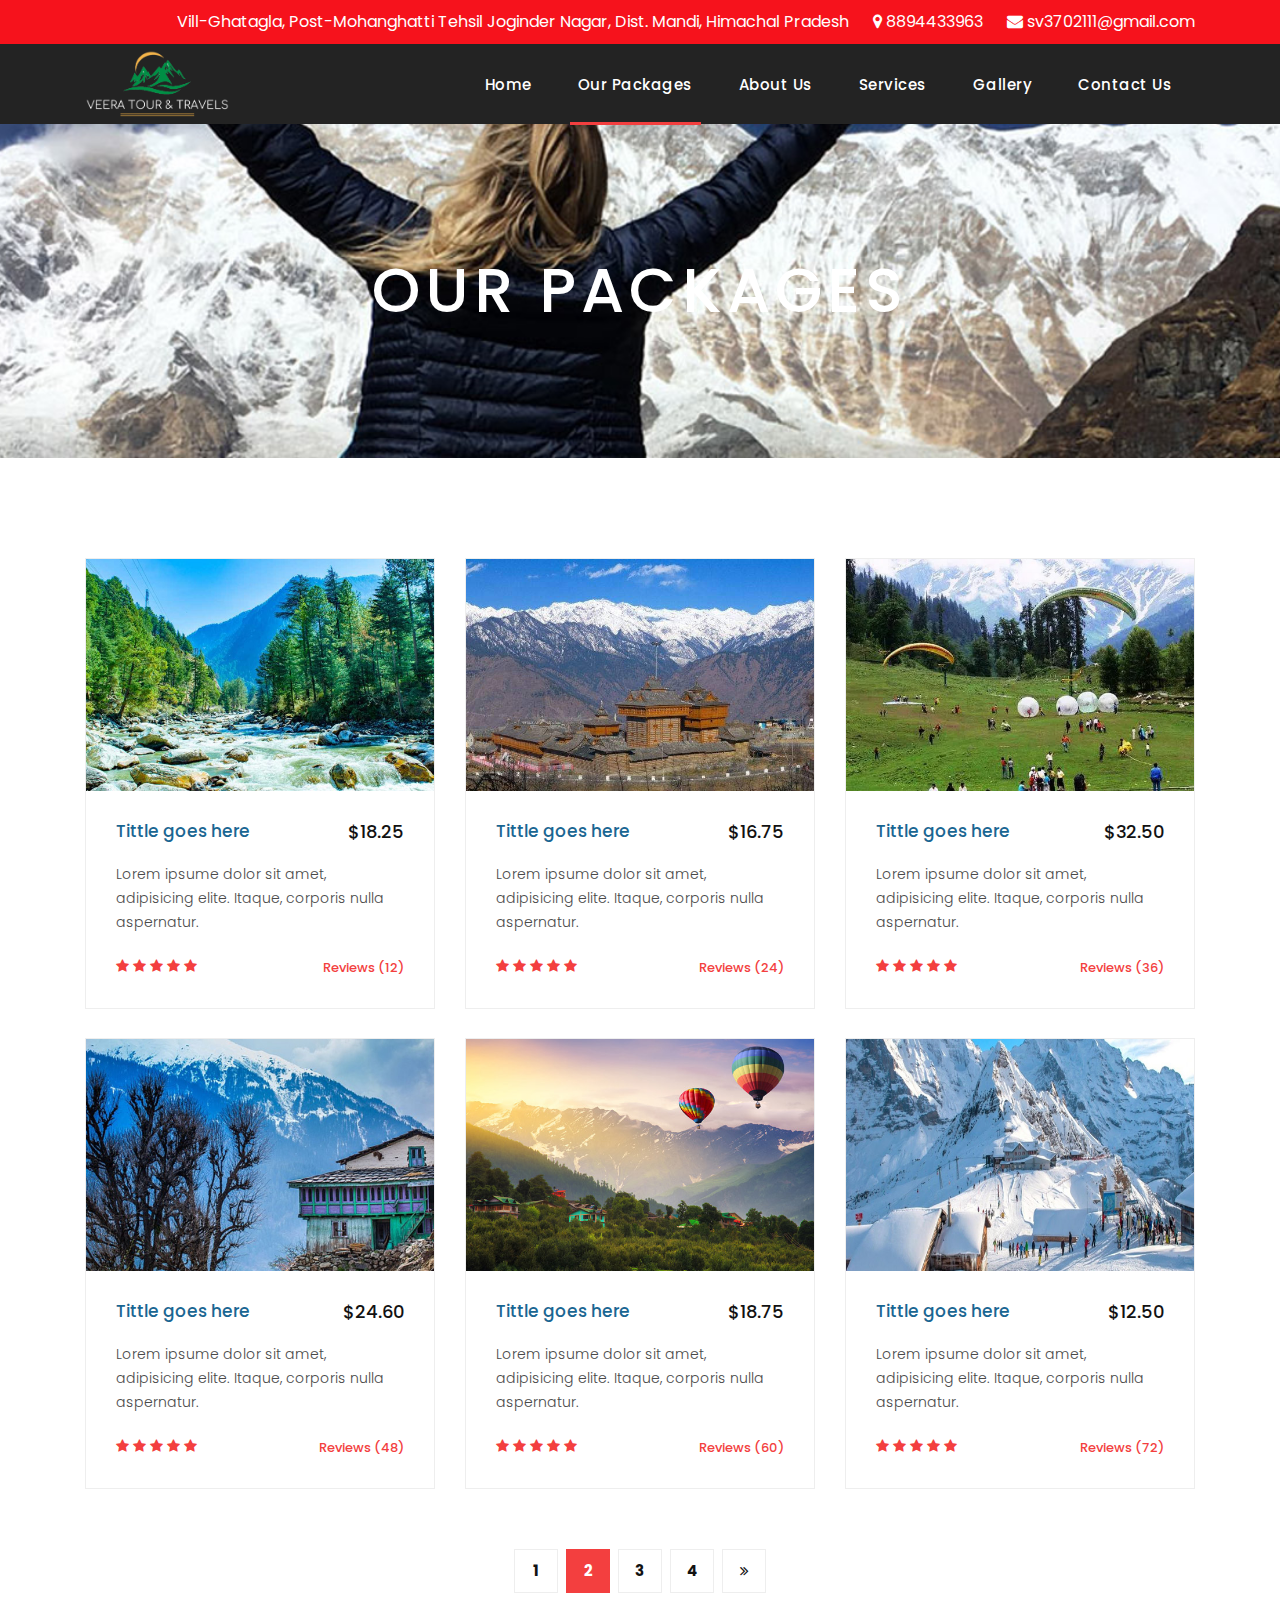
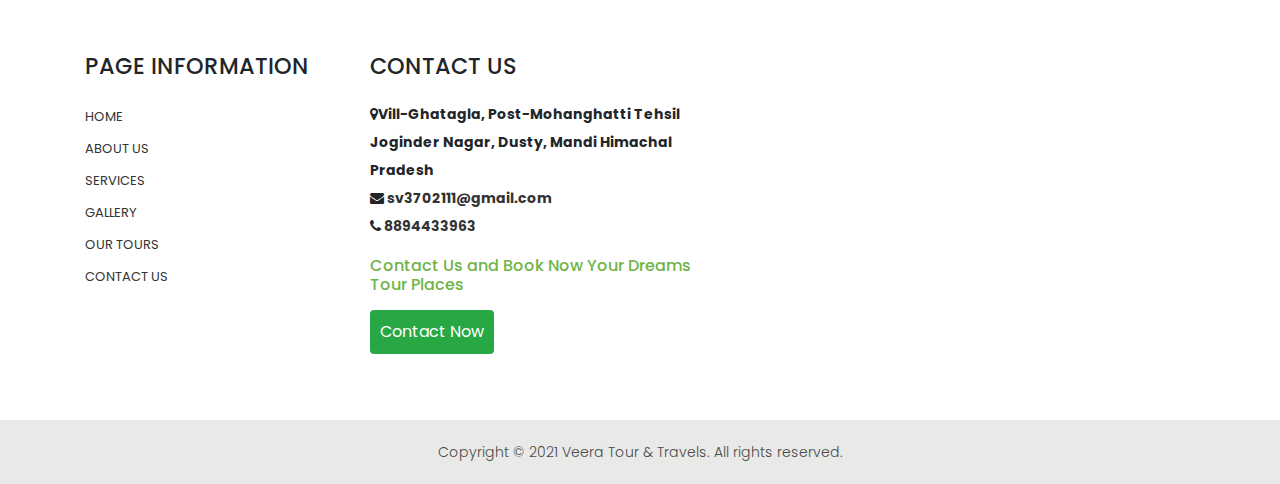
<file: products.html>
<!DOCTYPE html>
<html lang="en">

  <head>

    <meta charset="utf-8">
    <meta name="viewport" content="width=device-width, initial-scale=1, shrink-to-fit=no">
    <meta name="description" content="">
    <meta name="author" content="">
    <link href="https://fonts.googleapis.com/css?family=Poppins:100,200,300,400,500,600,700,800,900&display=swap" rel="stylesheet">

    <title>Veera Tour &amp; Travels Products</title>

    <!-- Bootstrap core CSS -->
    <link href="vendor/bootstrap/css/bootstrap.min.css" rel="stylesheet">
<!--

TemplateMo 546 Veera Tour &amp; Travels

https://templatemo.com/tm-546-sixteen-clothing

-->

    <!-- Additional CSS Files -->
    <link rel="stylesheet" href="assets/css/fontawesome.css">
    <link rel="stylesheet" href="assets/css/templatemo-sixteen.css">
    <link rel="stylesheet" href="assets/css/owl.css">

  </head>

  <body>

    <!-- ***** Preloader Start ***** -->
    <div id="preloader">
        <div class="jumper">
            <div></div>
            <div></div>
            <div></div>
        </div>
    </div>  
    <!-- ***** Preloader End ***** -->

      <!-- Header -->
<div class="header-top">
  <div class="container">
    <div class="row">
      <div class="col-12 col-sm-12 col-md-12 col-lg-12">
        <ul>
        <li><i class="fa fa-phone-alt"></i>Vill-Ghatagla, Post-Mohanghatti Tehsil Joginder Nagar, Dist. Mandi, Himachal Pradesh</li>
        <li><a href="tel:8894433963"><i class="fa fa-map-marker"></i> 8894433963</a></li>
        <li><a href="mailto:sv3702111@gmail.com"><i class="fa fa-envelope"></i> sv3702111@gmail.com</a> </li>
        </ul>
      </div>
    </div>
  </div>
</div>


    <header class="">
      <nav class="navbar navbar-expand-lg">
        <div class="container">
         <a class="navbar-brand" href="index.html"><img src="assets/images/vtt_logo.png" alt="Veera Tour and Travels"></a>
          <button class="navbar-toggler" type="button" data-toggle="collapse" data-target="#navbarResponsive" aria-controls="navbarResponsive" aria-expanded="false" aria-label="Toggle navigation">
            <span class="navbar-toggler-icon"></span>
          </button>
          <div class="collapse navbar-collapse" id="navbarResponsive">
            <ul class="navbar-nav ml-auto">
              <li class="nav-item">
                <a class="nav-link" href="index.html">Home</a>
              </li> 
              <li class="nav-item active">
                <a class="nav-link" href="products.html">Our Packages
                   <span class="sr-only">(current)</span>
                </a>
              </li>
              <li class="nav-item">
                <a class="nav-link" href="about.html">About Us</a>
              </li>
              <li class="nav-item">
                <a class="nav-link" href="services.html">Services</a>
              </li>
              <li class="nav-item">
                <a class="nav-link" href="gallery.html">Gallery</a>
              </li>
              <li class="nav-item">
                <a class="nav-link" href="contact.html">Contact Us</a>
              </li>
            </ul>
          </div>
        </div>
      </nav>
    </header>

    <!-- Page Content -->
    <div class="page-heading products-heading header-text">
      <div class="container">
        <div class="row">
          <div class="col-md-12">
            <div class="text-content">
              <h2>Our Packages</h2>
            </div>
          </div>
        </div>
      </div>
    </div>

    
    <div class="products">
      <div class="container">
        <div class="row">
         <!--  <div class="col-md-12">
            <div class="filters">
              <ul>
                  <li class="active" data-filter="*">All Products</li>
                  <li data-filter=".des">Featured</li>
                  <li data-filter=".dev">Flash Deals</li>
                  <li data-filter=".gra">Last Minute</li>
              </ul>
            </div>
          </div> -->
          <div class="col-md-12">
            <div class="filters-content">
                <div class="row grid">
                    <div class="col-lg-4 col-md-4 all des">
                      <div class="product-item">
                        <a href="#"><img src="assets/images/product_01.jpg" alt=""></a>
                        <div class="down-content">
                          <a href="#"><h4>Tittle goes here</h4></a>
                          <h6>$18.25</h6>
                          <p>Lorem ipsume dolor sit amet, adipisicing elite. Itaque, corporis nulla aspernatur.</p>
                          <ul class="stars">
                            <li><i class="fa fa-star"></i></li>
                            <li><i class="fa fa-star"></i></li>
                            <li><i class="fa fa-star"></i></li>
                            <li><i class="fa fa-star"></i></li>
                            <li><i class="fa fa-star"></i></li>
                          </ul>
                          <span>Reviews (12)</span>
                        </div>
                      </div>
                    </div>
                    <div class="col-lg-4 col-md-4 all dev">
                      <div class="product-item">
                        <a href="#"><img src="assets/images/product_02.jpg" alt=""></a>
                        <div class="down-content">
                          <a href="#"><h4>Tittle goes here</h4></a>
                          <h6>$16.75</h6>
                          <p>Lorem ipsume dolor sit amet, adipisicing elite. Itaque, corporis nulla aspernatur.</p>
                          <ul class="stars">
                            <li><i class="fa fa-star"></i></li>
                            <li><i class="fa fa-star"></i></li>
                            <li><i class="fa fa-star"></i></li>
                            <li><i class="fa fa-star"></i></li>
                            <li><i class="fa fa-star"></i></li>
                          </ul>
                          <span>Reviews (24)</span>
                        </div>
                      </div>
                    </div>
                    <div class="col-lg-4 col-md-4 all gra">
                      <div class="product-item">
                        <a href="#"><img src="assets/images/product_03.jpg" alt=""></a>
                        <div class="down-content">
                          <a href="#"><h4>Tittle goes here</h4></a>
                          <h6>$32.50</h6>
                          <p>Lorem ipsume dolor sit amet, adipisicing elite. Itaque, corporis nulla aspernatur.</p>
                          <ul class="stars">
                            <li><i class="fa fa-star"></i></li>
                            <li><i class="fa fa-star"></i></li>
                            <li><i class="fa fa-star"></i></li>
                            <li><i class="fa fa-star"></i></li>
                            <li><i class="fa fa-star"></i></li>
                          </ul>
                          <span>Reviews (36)</span>
                        </div>
                      </div>
                    </div>
                    <div class="col-lg-4 col-md-4 all gra">
                      <div class="product-item">
                        <a href="#"><img src="assets/images/product_04.jpg" alt=""></a>
                        <div class="down-content">
                          <a href="#"><h4>Tittle goes here</h4></a>
                          <h6>$24.60</h6>
                          <p>Lorem ipsume dolor sit amet, adipisicing elite. Itaque, corporis nulla aspernatur.</p>
                          <ul class="stars">
                            <li><i class="fa fa-star"></i></li>
                            <li><i class="fa fa-star"></i></li>
                            <li><i class="fa fa-star"></i></li>
                            <li><i class="fa fa-star"></i></li>
                            <li><i class="fa fa-star"></i></li>
                          </ul>
                          <span>Reviews (48)</span>
                        </div>
                      </div>
                    </div>
                    <div class="col-lg-4 col-md-4 all dev">
                      <div class="product-item">
                        <a href="#"><img src="assets/images/product_05.jpg" alt=""></a>
                        <div class="down-content">
                          <a href="#"><h4>Tittle goes here</h4></a>
                          <h6>$18.75</h6>
                          <p>Lorem ipsume dolor sit amet, adipisicing elite. Itaque, corporis nulla aspernatur.</p>
                          <ul class="stars">
                            <li><i class="fa fa-star"></i></li>
                            <li><i class="fa fa-star"></i></li>
                            <li><i class="fa fa-star"></i></li>
                            <li><i class="fa fa-star"></i></li>
                            <li><i class="fa fa-star"></i></li>
                          </ul>
                          <span>Reviews (60)</span>
                        </div>
                      </div>
                    </div>
                    <div class="col-lg-4 col-md-4 all des">
                      <div class="product-item">
                        <a href="#"><img src="assets/images/product_06.jpg" alt=""></a>
                        <div class="down-content">
                          <a href="#"><h4>Tittle goes here</h4></a>
                          <h6>$12.50</h6>
                          <p>Lorem ipsume dolor sit amet, adipisicing elite. Itaque, corporis nulla aspernatur.</p>
                          <ul class="stars">
                            <li><i class="fa fa-star"></i></li>
                            <li><i class="fa fa-star"></i></li>
                            <li><i class="fa fa-star"></i></li>
                            <li><i class="fa fa-star"></i></li>
                            <li><i class="fa fa-star"></i></li>
                          </ul>
                          <span>Reviews (72)</span>
                        </div>
                      </div>
                    </div>
                </div>
            </div>
          </div>
          <div class="col-md-12">
            <ul class="pages">
              <li><a href="#">1</a></li>
              <li class="active"><a href="#">2</a></li>
              <li><a href="#">3</a></li>
              <li><a href="#">4</a></li>
              <li><a href="#"><i class="fa fa-angle-double-right"></i></a></li>
            </ul>
          </div>
        </div>
      </div>
    </div>

    
    <footer>
  <div class="container">
    <div class="row">
      <div class="col-12 col-sm-12 col-md-12 col-lg-3">
        <div class="footer-first">
          <h4>Page Information</h4>
          <ul>
            <li><a href="#">HOME</a></li>
            <li><a href="#">ABOUT US</a></li>
            <li><a href="#">SERVICES</a></li>
            <li><a href="#">GALLERY</a></li>
            <li><a href="#">OUR TOURS</a></li>
            <li><a href="#">CONTACT US</a></li>
            
          </ul>
        </div>

      </div>
    
      <div class="col-12 col-sm-12 col-md-12 col-lg-4">
      <div class="footer-second">
          <h4>Contact Us</h4>
          <ul>
            <li><i class="fa fa-map-marker"></i>Vill-Ghatagla, Post-Mohanghatti Tehsil Joginder Nagar, Dusty, Mandi Himachal Pradesh</li>
            <li><i class="fa fa-envelope"></i> <a href="mailto:sv3702111@gmail.com">sv3702111@gmail.com</a></li>
            <li><i class="fa fa-phone"></i> <a href="tel:8894433963">8894433963</a></li>
          </ul>
          <h5>Contact Us and Book Now Your Dreams Tour Places </h5>
          <button class="btn-success rounded cn">Contact Now</button>
        </div>
      </div>

      <div class="col-12 col-sm-12 col-md-12 col-lg-4 offset-lg-1">
        <div class="footer-third">
          <iframe src="https://www.google.com/maps/embed?pb=!1m18!1m12!1m3!1d3383.9050570594554!2d76.78524591548353!3d31.990589130972044!2m3!1f0!2f0!3f0!3m2!1i1024!2i768!4f13.1!3m3!1m2!1s0x3904c05a87a3100d%3A0x46a6e420adb3f36b!2sSub%20Post%20Office!5e0!3m2!1sen!2sin!4v1609665041562!5m2!1sen!2sin" width="600" height="450" frameborder="0" style="border:0;" allowfullscreen="" aria-hidden="false" tabindex="0"></iframe>
        </div>
      </div>


    </div>
  </div>
</footer>
  
<div id="footer-bottom">
  <div class="container">
    <p>Copyright © 2021 Veera Tour & Travels. All rights reserved.</p>
  </div>
</div>  


    <!-- Bootstrap core JavaScript -->
    <script src="vendor/jquery/jquery.min.js"></script>
    <script src="vendor/bootstrap/js/bootstrap.bundle.min.js"></script>


    <!-- Additional Scripts -->
    <script src="assets/js/custom.js"></script>
    <script src="assets/js/owl.js"></script>
    <script src="assets/js/slick.js"></script>
    <script src="assets/js/isotope.js"></script>
    <script src="assets/js/accordions.js"></script>


    <script language = "text/Javascript"> 
      cleared[0] = cleared[1] = cleared[2] = 0; //set a cleared flag for each field
      function clearField(t){                   //declaring the array outside of the
      if(! cleared[t.id]){                      // function makes it static and global
          cleared[t.id] = 1;  // you could use true and false, but that's more typing
          t.value='';         // with more chance of typos
          t.style.color='#fff';
          }
      }
    </script>


  </body>

</html>
</file>
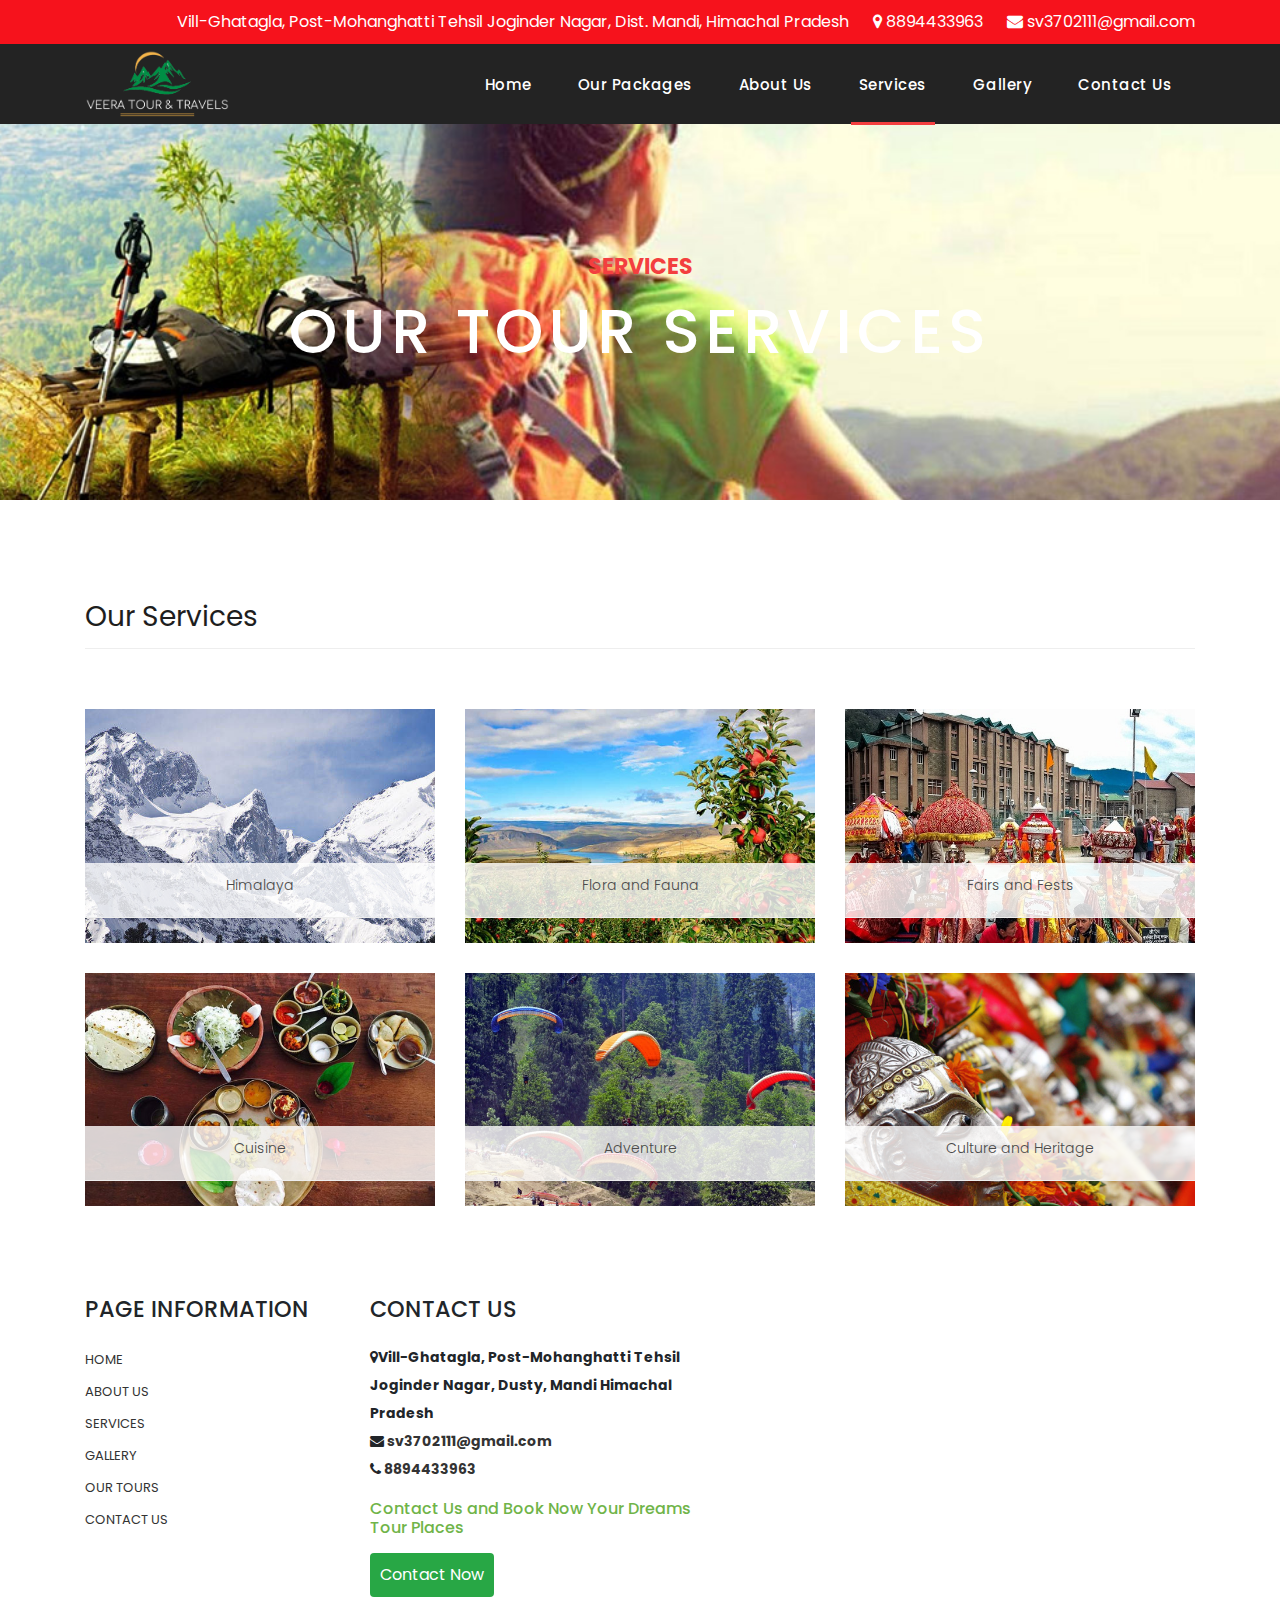
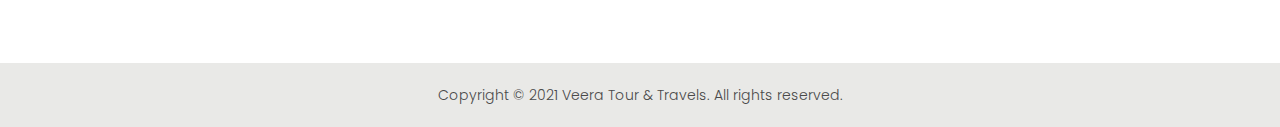
<file: services.html>
<!DOCTYPE html>
<html lang="en">

  <head>

    <meta charset="utf-8">
    <meta name="viewport" content="width=device-width, initial-scale=1, shrink-to-fit=no">
    <meta name="description" content="">
    <meta name="author" content="">
    <link href="https://fonts.googleapis.com/css?family=Poppins:100,200,300,400,500,600,700,800,900&display=swap" rel="stylesheet">

    <title>Veera Tour &amp; Travels - About Page</title>

    <!-- Bootstrap core CSS -->
    <link href="vendor/bootstrap/css/bootstrap.min.css" rel="stylesheet">
<!--

TemplateMo 546 Veera Tour &amp; Travels

https://templatemo.com/tm-546-sixteen-clothing

-->

    <!-- Additional CSS Files -->
    <link rel="stylesheet" href="assets/css/fontawesome.css">
    <link rel="stylesheet" href="assets/css/templatemo-sixteen.css">
    <link rel="stylesheet" href="assets/css/owl.css">

  </head>

  <body>

    <!-- ***** Preloader Start ***** -->
    <div id="preloader">
        <div class="jumper">
            <div></div>
            <div></div>
            <div></div>
        </div>
    </div>  
    <!-- ***** Preloader End ***** -->

     <!-- Header -->
<div class="header-top">
  <div class="container">
    <div class="row">
      <div class="col-12 col-sm-12 col-md-12 col-lg-12">
        <ul>
        <li><i class="fa fa-phone-alt"></i>Vill-Ghatagla, Post-Mohanghatti Tehsil Joginder Nagar, Dist. Mandi, Himachal Pradesh</li>
        <li><a href="tel:8894433963"><i class="fa fa-map-marker"></i> 8894433963</a></li>
        <li><a href="mailto:sv3702111@gmail.com"><i class="fa fa-envelope"></i> sv3702111@gmail.com</a> </li>
        </ul>
      </div>
    </div>
  </div>
</div>


    <header class="">
      <nav class="navbar navbar-expand-lg">
        <div class="container">
          <a class="navbar-brand" href="index.html"><img src="assets/images/vtt_logo.png" alt="Veera Tour and Travels"></a>
          <button class="navbar-toggler" type="button" data-toggle="collapse" data-target="#navbarResponsive" aria-controls="navbarResponsive" aria-expanded="false" aria-label="Toggle navigation">
            <span class="navbar-toggler-icon"></span>
          </button>
          <div class="collapse navbar-collapse" id="navbarResponsive">
            <ul class="navbar-nav ml-auto">
              <li class="nav-item">
                <a class="nav-link" href="index.html">Home</a>
              </li> 
              <li class="nav-item">
                <a class="nav-link" href="products.html">Our Packages</a>
              </li>
              <li class="nav-item">
                <a class="nav-link" href="about.html">About Us</a>
              </li>
              <li class="nav-item active">
                <a class="nav-link" href="services.html">Services
                  <span class="sr-only">(current)</span>
                </a>
              </li>
              <li class="nav-item">
                <a class="nav-link" href="gallery.html">Gallery</a>
              </li>
              <li class="nav-item">
                <a class="nav-link" href="contact.html">Contact Us</a>
              </li>
            </ul>
          </div>
        </div>
      </nav>
    </header>

    <!-- Page Content -->
    <div class="page-heading about-heading header-text">
      <div class="container">
        <div class="row">
          <div class="col-md-12">
            <div class="text-content">
              <h4>Services</h4>
              <h2>our Tour Services</h2>
            </div>
          </div>
        </div>
      </div>
    </div>


    <div class="best-features about-features">
      <div class="container">
        <div class="row">
          <div class="col-md-12">
            <div class="section-heading">
              <h2>Our Services</h2>
            </div>
          </div>
          
        
    <div class="col-12 col-sm-12 col-md-12 col-lg-4">
      <div class="visa-stamp-box">
        <img src="assets/images/services/himalaya.jpg" alt="Gallery">
        <p class="visa-stamp-caption">Himalaya</p>
      </div>
    </div>

    <div class="col-12 col-sm-12 col-md-12 col-lg-4">
      <div class="visa-stamp-box">
        <img src="assets/images/services/flora.jpg" alt="Gallery">
        <p class="visa-stamp-caption">Flora and Fauna</p>
      </div>
    </div>

    <div class="col-12 col-sm-12 col-md-12 col-lg-4">
      <div class="visa-stamp-box">
        <img src="assets/images/services/fairs.jpg" alt="Gallery">
        <p class="visa-stamp-caption">Fairs and Fests</p>
      </div>
    </div>


    <div class="col-12 col-sm-12 col-md-12 col-lg-4">
      <div class="visa-stamp-box">
        <img src="assets/images/services/cuisine.jpg" alt="Gallery">
        <p class="visa-stamp-caption">Cuisine</p>
      </div>
    </div>


    <div class="col-12 col-sm-12 col-md-12 col-lg-4">
      <div class="visa-stamp-box">
        <img src="assets/images/services/adventure.jpg" alt="Usvisa Stamping">
        <p class="visa-stamp-caption">Adventure</p>
      </div>
    </div>


    <div class="col-12 col-sm-12 col-md-12 col-lg-4">
      <div class="visa-stamp-box">
        <img src="assets/images/services/culture.jpg" alt="Usvisa Stamping">
        <p class="visa-stamp-caption">Culture and Heritage</p>
      </div>
    </div>




        </div>
      </div>
    </div>

    
    

    
    <footer>
  <div class="container">
    <div class="row">
      <div class="col-12 col-sm-12 col-md-12 col-lg-3">
        <div class="footer-first">
          <h4>Page Information</h4>
          <ul>
            <li><a href="#">HOME</a></li>
            <li><a href="#">ABOUT US</a></li>
            <li><a href="#">SERVICES</a></li>
            <li><a href="#">GALLERY</a></li>
            <li><a href="#">OUR TOURS</a></li>
            <li><a href="#">CONTACT US</a></li>
            
          </ul>
        </div>

      </div>
    
      <div class="col-12 col-sm-12 col-md-12 col-lg-4">
      <div class="footer-second">
          <h4>Contact Us</h4>
          <ul>
            <li><i class="fa fa-map-marker"></i>Vill-Ghatagla, Post-Mohanghatti Tehsil Joginder Nagar, Dusty, Mandi Himachal Pradesh</li>
            <li><i class="fa fa-envelope"></i> <a href="mailto:sv3702111@gmail.com">sv3702111@gmail.com</a></li>
            <li><i class="fa fa-phone"></i> <a href="tel:8894433963">8894433963</a></li>
          </ul>
          <h5>Contact Us and Book Now Your Dreams Tour Places </h5>
          <button class="btn-success rounded cn">Contact Now</button>
        </div>
      </div>

      <div class="col-12 col-sm-12 col-md-12 col-lg-4 offset-lg-1">
        <div class="footer-third">
          <iframe src="https://www.google.com/maps/embed?pb=!1m18!1m12!1m3!1d3383.9050570594554!2d76.78524591548353!3d31.990589130972044!2m3!1f0!2f0!3f0!3m2!1i1024!2i768!4f13.1!3m3!1m2!1s0x3904c05a87a3100d%3A0x46a6e420adb3f36b!2sSub%20Post%20Office!5e0!3m2!1sen!2sin!4v1609665041562!5m2!1sen!2sin" width="600" height="450" frameborder="0" style="border:0;" allowfullscreen="" aria-hidden="false" tabindex="0"></iframe>
        </div>
      </div>


    </div>
  </div>
</footer>
  
<div id="footer-bottom">
  <div class="container">
    <p>Copyright © 2021 Veera Tour & Travels. All rights reserved.</p>
  </div>
</div>  


    <!-- Bootstrap core JavaScript -->
    <script src="vendor/jquery/jquery.min.js"></script>
    <script src="vendor/bootstrap/js/bootstrap.bundle.min.js"></script>


    <!-- Additional Scripts -->
    <script src="assets/js/custom.js"></script>
    <script src="assets/js/owl.js"></script>
    <script src="assets/js/slick.js"></script>
    <script src="assets/js/isotope.js"></script>
    <script src="assets/js/accordions.js"></script>


    <script language = "text/Javascript"> 
      cleared[0] = cleared[1] = cleared[2] = 0; //set a cleared flag for each field
      function clearField(t){                   //declaring the array outside of the
      if(! cleared[t.id]){                      // function makes it static and global
          cleared[t.id] = 1;  // you could use true and false, but that's more typing
          t.value='';         // with more chance of typos
          t.style.color='#fff';
          }
      }
    </script>


  </body>

</html>
</file>
<file: assets/css/templatemo-sixteen.css>
body {
  font-family: 'Poppins', sans-serif;
  overflow-x: hidden;
  text-rendering: optimizeLegibility;
  -webkit-font-smoothing: antialiased;
  -moz-osx-font-smoothing: grayscale;
}
p {
	margin-bottom: 0px;
	font-size: 14px;
	font-weight: 300;
	color: #4a4a4a;
	line-height: 24px;
}
a {
	text-decoration: none!important;
}
ul {
	padding: 0;
	margin: 0;
	list-style: none;
}
img{max-width: 100%;}

h1,h2,h3,h4,h5,h6 {
	margin: 0px;
}
.gallery-section{margin-top: 50px;}
.header-top{width: 100%; background-color: #f6121c;}
.header-top ul {list-style: none;padding: 10px 0;margin:0px;width: 100%;float: right;text-align: right;}
.header-top ul li{display: inline-block; list-style: none; margin-left: 20px; color: #fff; text-align: right;  }
.header-top ul li a{color: #fff;}
.visa-stamping{width: 100%; float: left; text-align: center; margin-top: 50px;}
.visa-stamping h2{font-weight: bold;}
.visa-stamp-box{width: 100%; float: left; position: relative; margin-bottom: 30px;}
.visa-stamp-caption{position: absolute; bottom: 0; width: 100%;
    text-align: center;
    background: rgba(255, 255, 255, 0.8); margin:0px; padding: 10px 0; transition: all ease 0.5s;}
.visa-stamp-box:hover .visa-stamp-caption{background: #f6121c; color: #fff; transition: all ease 0.5s; cursor: pointer;}

.view-more{padding: 15px 15px !important; background-color: #f6121c !important;  border-color: #f6121c;}
.view-more a{color: #fff; text-decoration: none; text-align: center;}
.view-more:hover{background:#479f00 !important; border-color: #ccc;}
footer{width: 100%; float: left; padding: 60px;}
.footer-first{width: 100%; float: left;}
.footer-first h4{font-size: 1.4rem; text-transform: uppercase;}
.footer-first ul{margin:20px 0 0 0; padding: 0px;}
.footer-first ul li{list-style: none; line-height: 2; }
.footer-first ul li a {color: #333;  font-size: 13px; text-transform: uppercase;}
.footer-first ul li a:hover{color: #f6121c; text-decoration: none;}


.footer-second{width: 100%; float: left; border-right: }
.footer-second h4{font-size: 1.4rem; text-transform: uppercase;}
.footer-second ul{margin:20px 0 0 0; padding: 0px;}
.footer-second ul li{list-style: none; line-height: 2; font-size: 14px; font-weight: bold; }
.footer-second ul li a{color: #333;  font-size: 14px; }
.footer-second ul li a:hover{color:#f6121c; }
.footer-second h5{font-size: 1rem; color: #70b449; margin:1rem 0;}
.footer-second input[type="email"]{width: 100%; float: left; padding: 10px 6px; color: #333; font-size: 13px; border:1px solid #d9d9d9;}
.footer-second input[type="submit"]{ background: #f6121c; color: #fff; padding: 10px 16px; border-radius: 4px; border:0; margin:20px 0;}
.footer-second input[type="submit"]:hover{background: #479f00 !important;}

.footer-third{width: 100%; float: left;}
.footer-third iframe{width: 100%; height: 300px;}

#footer-bottom{width: 100%; float: left; background: #e9e9e7; padding: 20px 0; text-align: center;}
#footer-bottom p{margin:0px; padding: 0px;}
.social-icons{margin-top: 40px; float: left;}
ul.social-icons li {
	display: inline-block;
	margin-right: 3px;
}

ul.social-icons li:last-child {
	margin-right: 0px;
}

ul.social-icons li a {
	width: 50px;
	height: 50px;
	display: inline-block;
	line-height: 50px;
	background-color: #eee;
	color: #121212;
	font-size: 18px;
	text-align: center;
	transition: all .3s;
}

ul.social-icons li a:hover {
	background-color: #f33f3f;
	color: #fff;
}

a.filled-button {
	background-color: #f33f3f;
	color: #fff;
	font-size: 14px;
	text-transform: capitalize;
	font-weight: 300;
	padding: 10px 20px;
	border-radius: 5px;
	display: inline-block;
	transition: all 0.3s;
}

a.filled-button:hover {
	background-color: #121212;
	color: #fff;
}

.section-heading {
	text-align: left;
	margin-bottom: 60px;
	border-bottom: 1px solid #eee;
}

.section-heading h2 {
	font-size: 28px;
	font-weight: 400;
	color: #1e1e1e;
	margin-bottom: 15px;
}

.products-heading {
	background-image: url(../images/products-heading.jpg);
}

.about-heading {
	background-image: url(../images/about-heading.jpg);
}

.contact-heading {
	background-image: url(../images/contact-heading.jpg);
}

.page-heading {
	padding: 210px 0px 130px 0px;
	text-align: center;
	background-position: center center;
	background-repeat: no-repeat;
	background-size: cover;
}

.page-heading .text-content h4 {
	color: #f33f3f;
	font-size: 22px;
	text-transform: uppercase;
	font-weight: 700;
	margin-bottom: 15px;
}

.page-heading .text-content h2 {
	color: #fff;
	font-size: 62px;
	text-transform: uppercase;
	letter-spacing: 5px;
}

#preloader {
  overflow: hidden;
  background: #f33f3f;
  left: 0;
  right: 0;
  top: 0;
  bottom: 0;
  position: fixed;
  z-index: 9999999;
  color: #fff;
}

#preloader .jumper {
  left: 0;
  top: 0;
  right: 0;
  bottom: 0;
  display: block;
  position: absolute;
  margin: auto;
  width: 50px;
  height: 50px;
}

#preloader .jumper > div {
  background-color: #fff;
  width: 10px;
  height: 10px;
  border-radius: 100%;
  -webkit-animation-fill-mode: both;
  animation-fill-mode: both;
  position: absolute;
  opacity: 0;
  width: 50px;
  height: 50px;
  -webkit-animation: jumper 1s 0s linear infinite;
  animation: jumper 1s 0s linear infinite;
}

#preloader .jumper > div:nth-child(2) {
  -webkit-animation-delay: 0.33333s;
  animation-delay: 0.33333s;
}

#preloader .jumper > div:nth-child(3) {
  -webkit-animation-delay: 0.66666s;
  animation-delay: 0.66666s;
}

@-webkit-keyframes jumper {
  0% {
    opacity: 0;
    -webkit-transform: scale(0);
    transform: scale(0);
  }
  5% {
    opacity: 1;
  }
  100% {
    -webkit-transform: scale(1);
    transform: scale(1);
    opacity: 0;
  }
}

@keyframes jumper {
  0% {
    opacity: 0;
    -webkit-transform: scale(0);
    transform: scale(0);
  }
  5% {
    opacity: 1;
  }
  100% {
    opacity: 0;
  }
}


/* Header Style */
header {
	position: absolute;
	z-index: 99999;
	width: 100%;
	height: 80px;
	background-color: #232323;
	-webkit-transition: all 0.3s ease-in-out 0s;
    -moz-transition: all 0.3s ease-in-out 0s;
    -o-transition: all 0.3s ease-in-out 0s;
    transition: all 0.3s ease-in-out 0s;
}
header .navbar {
	padding: 17px 0px;
}
.background-header .navbar {
	padding: 17px 0px;
}
.background-header {
	top: 0;
	position: fixed;
	background-color: #fff!important;
	box-shadow: 0px 1px 10px rgba(0,0,0,0.1);
}
.background-header .navbar-brand h2 {
	color: #121212!important;
}
.background-header .navbar-nav a.nav-link {
	color: #1e1e1e!important;
}
.background-header .navbar-nav .nav-link:hover,
.background-header .navbar-nav .active>.nav-link,
.background-header .navbar-nav .nav-link.active,
.background-header .navbar-nav .nav-link.show,
.background-header .navbar-nav .show>.nav-link {
	color: #f33f3f!important;
}
.navbar .navbar-brand {
	    float: left;
    margin-top: -19px;
    outline: none;
    width: 13%;
}
.navbar .navbar-brand h2 {
	color: #fff;
	text-transform: uppercase;
	font-size: 24px;
	font-weight: 700;
	-webkit-transition: all .3s ease 0s;
    -moz-transition: all .3s ease 0s;
    -o-transition: all .3s ease 0s;
    transition: all .3s ease 0s;
}
.navbar .navbar-brand h2 em {
	font-style: normal;
	color: #f33f3f;
}
#navbarResponsive {
	z-index: 999;
}
.navbar-collapse {
	text-align: center;
}
.navbar .navbar-nav .nav-item {
	margin: 0px 15px;
}
.navbar .navbar-nav a.nav-link {
	text-transform: capitalize;
	font-size: 15px;
	font-weight: 500;
	letter-spacing: 0.5px;
	color: #fff;
	transition: all 0.5s;
	margin-top: 5px;
}
.navbar .navbar-nav .nav-link:hover,
.navbar .navbar-nav .active>.nav-link,
.navbar .navbar-nav .nav-link.active,
.navbar .navbar-nav .nav-link.show,
.navbar .navbar-nav .show>.nav-link {
	color: #fff;
	padding-bottom: 25px;
	border-bottom: 3px solid #f33f3f;
}
.navbar .navbar-toggler-icon {
	background-image: none;
}
.navbar .navbar-toggler {
	border-color: #fff;
	background-color: #fff;	
	height: 36px;
	outline: none;
	border-radius: 0px;
	position: absolute;
	right: 30px;
	top: 20px;
}
.navbar .navbar-toggler-icon:after {
	content: '\f0c9';
	color: #f33f3f;
	font-size: 18px;
	line-height: 26px;
	font-family: 'FontAwesome';
}



/* Banner Style */
.banner {
	position: relative;
	text-align: center;
	padding-top: 80px;
}

.banner-item-01 {
	padding: 300px 0px;
	background-image: url(../images/slide_01.jpg);
	background-size: cover;
	background-repeat: no-repeat;
	background-position: center center;
}

.banner-item-02 {
	padding: 300px 0px;
	background-image: url(../images/slide_02.jpg);
	background-size: cover;
	background-repeat: no-repeat;
	background-position: center center;
}

.banner-item-03 {
	padding: 300px 0px;
	background-image: url(../images/slide_03.jpg);
	background-size: cover;
	background-repeat: no-repeat;
	background-position: center center;
}

.banner-item-04 {
	padding: 300px 0px;
	background-image: url(../images/slide_04.jpg);
	background-size: cover;
	background-repeat: no-repeat;
	background-position: center center;
}

.banner .banner-item {
	max-height: 600px;
}

.banner .text-content {
	position: absolute;
	top: 50%;
	transform: translateY(-50%);
	text-align: center;
	width: 100%;
}

.banner .text-content h4 {
	color: #f33f3f;
	font-size: 22px;
	text-transform: uppercase;
	font-weight: 700;
	margin-bottom: 15px;
}

.banner .text-content h2 {
	color: #fff;
	font-size: 62px;
	text-transform: uppercase;
	letter-spacing: 5px;
}

.owl-banner .owl-dots .owl-dot {
  border-radius: 3px;
}
.owl-banner .owl-dots {
    display: -webkit-box;
    display: -webkit-flex;
    display: -ms-flexbox;
    display: flex;
    -ms-flex-pack: center;
    -webkit-justify-content: center;
    justify-content: center;
    position: absolute;
    left: 50%;
    transform: translateX(-50%);
    bottom: 30px;
}
.owl-banner .owl-dots .owl-dot {
    width: 10px;
    height: 10px;
    border-radius: 50%;
    margin: 0 10px;
    background-color: #fff;
    opacity: 0.5;
}
.owl-banner .owl-dots .owl-dot:focus {
    outline: none
}
.owl-banner .owl-dots .owl-dot.active {
    background-color: #fff;
    opacity: 1;
}



/* Latest Produtcs */

.latest-products {
	margin-top: 100px;
}

.latest-products .section-heading a {
	float: right;
	margin-top: -35px;
	text-transform: uppercase;
	font-size: 13px;
	font-weight: 700;
	color: #f33f3f;
}

.product-item {
	border: 1px solid #eee;
	margin-bottom: 30px;
}

.product-item .down-content {
	padding: 30px;
	position: relative;
}

.product-item img {
	width: 100%;
	overflow: hidden;
}

.product-item .down-content h4 {
	font-size: 17px;
	color: #1a6692;
	margin-bottom: 20px;
}

.product-item .down-content h6 {
	position: absolute;
	top: 30px;
	right: 30px;
	font-size: 18px;
	color: #121212;
}

.product-item .down-content p {
	margin-bottom: 20px;
}

.product-item .down-content ul li {
	display: inline-block;
}

.product-item .down-content ul li i {
	color: #f33f3f;
	font-size: 14px;
}

.product-item .down-content span {
	position: absolute;
	right: 30px;
	bottom: 30px;
	font-size: 13px;
	color: #f33f3f;
	font-weight: 500;
}




/* Best Features */

.about-features {
	margin-top: 100px!important;
}

.about-features p {
	border-bottom: 1px solid #eee;
	padding-bottom: 20px;
}

.about-features .container .row {
	padding-bottom: 0px!important;
	border-bottom: none!important;
}

.best-features {
	margin-top: 50px;
}

.best-features .container .row {
	border-bottom: 1px solid #eee;
	padding-bottom: 60px;
}

.best-features img {
	width: 100%;
	overflow: hidden;
}

.best-features h4 {
	font-size: 17px;
	color: #1a6692;
	margin-bottom: 20px;
}

.best-features ul.featured-list li {
	display: block;
	margin-bottom: 10px;
}

.best-features p {
	margin-bottom: 25px;
}

.best-features ul.featured-list li a {
	font-size: 14px;
	color: #4a4a4a;
	font-weight: 300;
	transition: all .3s;
	position: relative;
	padding-left: 13px;
}

.best-features ul.featured-list li a:before {
	content: '';
	width: 5px;
	height: 5px;
	display: inline-block;
	background-color: #4a4a4a;
	position: absolute;
	left: 0;
	transition: all .3s;
	top: 8px;
}

.best-features ul.featured-list li a:hover {
	color: #f33f3f;
}

.best-features ul.featured-list li a:hover::before {
	background-color: #f33f3f;
}

.best-features .filled-button {
	margin-top: 20px;
}





/* Call To Action */

.call-to-action .inner-content {
	margin-top: 60px;
	padding: 30px;
	background-color: #f7f7f7;
	border-radius: 5px;
}

.call-to-action .inner-content h4 {
	font-size: 17px;
	color: #1a6692;
	margin-bottom: 15px;
}

.call-to-action .inner-content em {
	font-style: normal;
	font-weight: 700;
}

.call-to-action .inner-content .col-md-4 {
	text-align: right;
}

.call-to-action .inner-content .filled-button {
	margin-top: 12px;
}




/* Footer */


footer .inner-content {
	border-top: 1px solid #eee;
	margin-top: 60px;
	padding: 60px 0px;
}

footer .inner-content p {
	text-transform: uppercase;
}

footer .inner-content p a {
	color: #f33f3f;
	margin-left: 3px;
}
.btn-success.rounded.cn{padding:10px; border:none; cursor: pointer;}
.btn-success.rounded.cn:hover{background-color: #f00;}



/* Product Page */

.products {
	margin-top: 100px;
}

.products .filters {
	text-align: center;
	border-bottom: 1px solid #eee;
	padding-bottom: 10px;
	margin-bottom: 60px;
}

.products .filters li {
	text-transform: uppercase;
	font-size: 13px;
	font-weight: 700;
	color: #121212;
	display: inline-block;
	margin: 0px 10px;
	transition: all .3s;
	cursor: pointer;
}

.products .filters ul li.active,
.products .filters ul li:hover {
  color: #f33f3f;
}

.products ul.pages {
	margin-top: 30px;
	text-align: center;
}

.products ul.pages li {
	display: inline-block;
	margin: 0px 2px;
}

.products ul.pages li a {
	width: 44px;
	height: 44px;
	display: inline-block;
	line-height: 42px;
	border: 1px solid #eee;
	font-size: 15px;
	font-weight: 700;
	color: #121212;
	transition: all .3s;
}

.products ul.pages li a:hover,
.products ul.pages li.active a {
	background-color: #f33f3f;
	border-color: #f33f3f;
	color: #fff;
}



/* Team Members */

.team-members {
	margin-top: 100px;
}

.team-member {
	border: 1px solid #eee;
	margin-bottom: 30px;
}

.team-member img {
	width: 100%;
	overflow: hidden;
}

.team-member .down-content {
	padding: 30px;
	text-align: center;
}

.team-member .thumb-container {
	position: relative;
}

.team-member .thumb-container .hover-effect {
	position: absolute;
	background-color: rgba(243,63,63,0.9);
	top: 0;
	left: 0;
	width: 100%;
	height: 100%;
	opacity: 0;
	visibility: hidden;
	transition: all .5s;
}

.team-member .thumb-container .hover-effect .hover-content {
	position: absolute;
	display: inline-block;
	width: 100%;
	text-align: center;
	top: 50%;
	transform: translateY(-50%);
}

.team-member .thumb-container .hover-effect .hover-content ul.social-icons li a:hover {
	background-color: #fff;
	color: #f33f3f;
}

.team-member:hover .hover-effect {
	visibility: visible;
	opacity: 1;
}

.team-member .down-content h4 {
	font-size: 17px;
	color: #1a6692;
	margin-bottom: 8px;
}

.team-member .down-content span {
	display: block;
	font-size: 13px;
	color: #f33f3f;
	font-weight: 500;
	margin-bottom: 20px;
}




/* Services */

.services {
	background-image: url(../images/services-bg.jpg);
	background-position: center center;
	background-repeat: no-repeat;
	background-size: cover;
	background-attachment: fixed;
	padding: 100px 0px;
}

.services .service-item {
	text-align: center;
}

.services .service-item .icon {
	background-color: #f7f7f7;
	padding: 40px;
}

.services .service-item .icon i {
	width: 100px;
	height: 100px;
	display: inline-block;
	text-align: center;
	line-height: 100px;
	background-color: #f33f3f;
	color: #fff;
	font-size: 32px;
}

.services .service-item .down-content {
	background-color: #fff;
	padding: 40px 30px;
}

.services .service-item .down-content h4 {
	font-size: 17px;
	color: #1a6692;
	margin-bottom: 20px;
}

.services .service-item .down-content p {
	margin-bottom: 25px;
}




/* Clients */

.happy-clients {
	margin-top: 100px;
	margin-bottom: 40px;
}

.happy-clients .client-item img {
	max-width: 100%;
	overflow: hidden;
	transition: all .3s;
	cursor: pointer;
}

.happy-clients .client-item img:hover {
	opacity: 0.8;
}




/* Find Us */

.find-us {
	margin-top: 100px;
}

.find-us p {
	border-bottom: 1px solid #eee;
	padding-bottom: 30px;
	margin-bottom: 30px;
}

.find-us h4 {
	font-size: 17px;
	color: #1a6692;
	margin-bottom: 20px;
}

.find-us .left-content {
	margin-left: 30px;
}



/* Send Message */

.send-message {
	margin-top: 100px;
}

.contact-form input {
	font-size: 14px;
	width: 100%;
	height: 44px;
	display: inline-block;
	line-height: 42px;
	border: 1px solid #eee;
	border-radius: 0px;
	margin-bottom: 30px;
}

.contact-form input:focus {
	box-shadow: none;
	border: 1px solid #eee;
}

.contact-form textarea {
	font-size: 14px;
	width: 100%;
	min-width: 100%;
	min-height: 120px;
	height: 120px;
	max-height: 180px;
	border: 1px solid #eee;
	border-radius: 0px;
	margin-bottom: 30px;
}

.contact-form textarea:focus {
	box-shadow: none;
	border: 1px solid #eee;
}

.contact-form button.filled-button {
	background-color: #f33f3f;
	color: #fff;
	font-size: 14px;
	text-transform: capitalize;
	font-weight: 300;
	padding: 10px 20px;
	border-radius: 5px;
	display: inline-block;
	transition: all 0.3s;
	border: none;
	outline: none;
	cursor: pointer;
}

.contact-form button.filled-button:hover {
	background-color: #121212;
	color: #fff;
}

.accordion {
	margin-left: 30px;
}

.accordion a {
	cursor: pointer;
	font-size: 17px;
	color: #1a6692!important;
	margin-bottom: 20px;
	transition: all .3s;
}

.accordion a:hover {
	color: #f33f3f!important;
}

.accordion a.active {
  color: #f33f3f!important;
}

.accordion li .content {
  display: none;
  margin-top: 10px;
}

.accordion li:first-child {
	border-top: 1px solid #eee;
}

.accordion li {
	border-bottom: 1px solid #eee;
	padding: 15px 0px;
}

/* Responsive Style */
@media (max-width: 768px) {
	.banner .text-content {
		width: 90%;
		margin-left: 5%;
	}
	.banner .text-content h4 {
		font-size: 22px;
	}

	.banner .text-content h2 {
		font-size: 36px;
		letter-spacing: 0.5px;
	}
	.banner-item-01,
	.banner-item-02,
	.banner-item-03 {
		padding: 300px 0px;
	}
	.page-heading .text-content h4 {
		font-size: 22px;
	}

	.page-heading .text-content h2 {
		font-size: 36px;
		letter-spacing: 0.5px;
	}
	.latest-products .section-heading a {
		float: none;
		margin-top: 0px;
		display: block;
		margin-bottom: 20px;
	}
	.product-item .down-content h4 {
		margin-bottom: 20px!important;
	}
	.product-item .down-content h6 {
		position: absolute!important;
		top: 30px!important;
		right: 30px!important;
	}
	.product-item .down-content span {
		position: absolute!important;
		right: 30px!important;
		bottom: 30px!important;
	}
	.best-features .left-content {
		margin-bottom: 30px;
	}
	.call-to-action .inner-content {
		text-align: center;
	}
	.call-to-action .inner-content .filled-button {
		text-align: center;
		width: 100%;
		margin-top: 20px;
	}
	.about-features img {
		margin-bottom: 30px;
	}
	.service-item {
		margin-bottom: 30px;
	}
	.find-us #map {
		margin-bottom: 30px;
	}
	.find-us .left-content {
		margin-left: 0px;
	}
	.send-message .accordion {
		margin-top: 30px;
		margin-left: 0px;
	}
}

@media (max-width: 992px) {
	.gallery-section .col-6{margin-bottom: 15px;}
	.footer-first{margin-top: 30px;}
	.footer-second{margin-bottom: 30px;}
	footer{padding:0px;}
	.navbar .navbar-brand {
		position: absolute;
		left: 30px;
		top: 32px;
	}
	.navbar .navbar-brand {
		width: 30%;
	}
	.navbar:after {
		display: none;
	}
	#navbarResponsive {
	    z-index: 99999;
	    position: absolute;
	    top: 80px;
	    left: 0;
	    width: 100%;
	    text-align: center;
	    background-color: #fff;
	    box-shadow: 0px 10px 10px rgba(0,0,0,0.1);
	}
	.navbar .navbar-nav .nav-item {
		border-bottom: 1px solid #eee;
	}
	.navbar .navbar-nav .nav-item:last-child {
		border-bottom: none;
	}
	.navbar .navbar-nav a.nav-link {
		padding: 15px 0px;
		color: #1e1e1e!important;
	}
	.navbar .navbar-nav .nav-link:hover,
	.navbar .navbar-nav .active>.nav-link,
	.navbar .navbar-nav .nav-link.active,
	.navbar .navbar-nav .nav-link.show,
	.navbar .navbar-nav .show>.nav-link {
		color: #f33f3f!important;
		border-bottom: none!important;
		padding-bottom: 15px;
	}
	.product-item .down-content h4 {
		margin-bottom: 10px;
	}
	.product-item .down-content h6 {
		position: relative;
		top: 0;
		right: 0;
		margin-bottom: 20px;
	}
	.product-item .down-content span {
		position: relative;
		right: 0;
		bottom: 0;
	}
}
</file>
